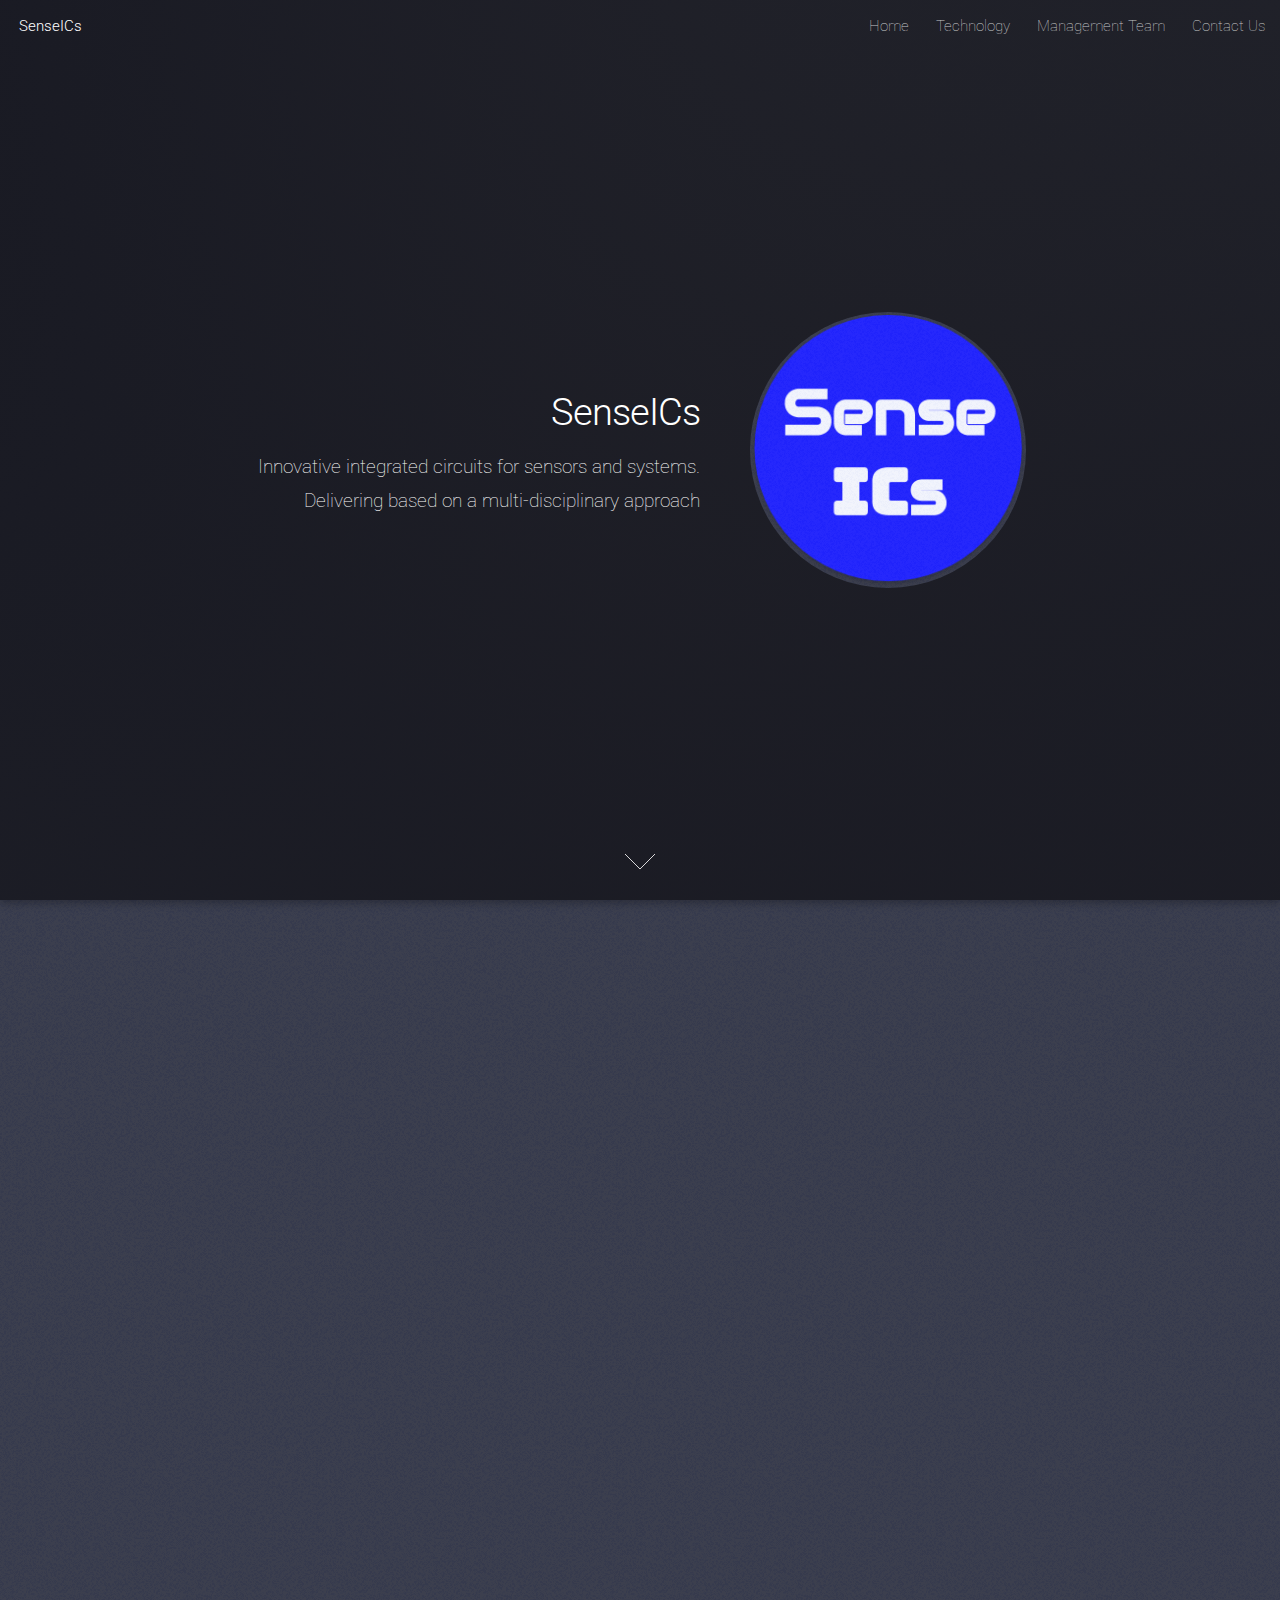
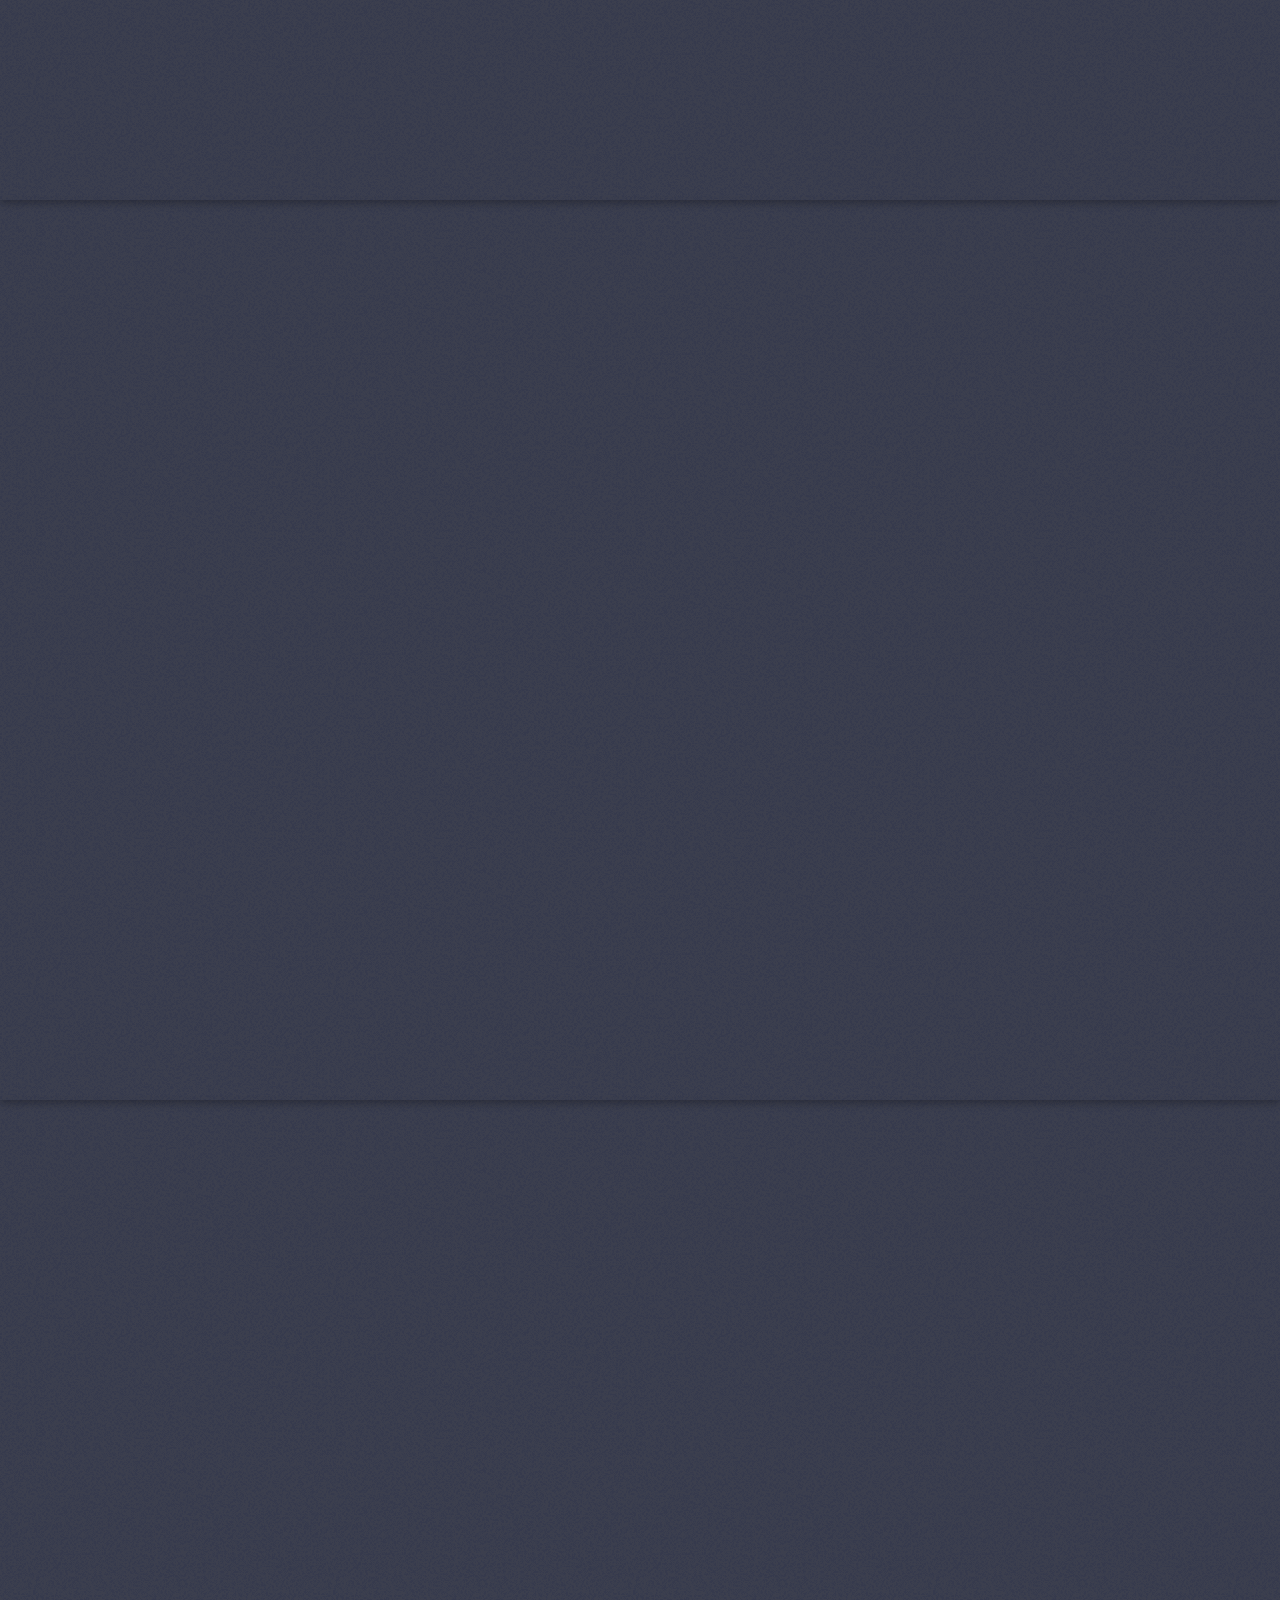
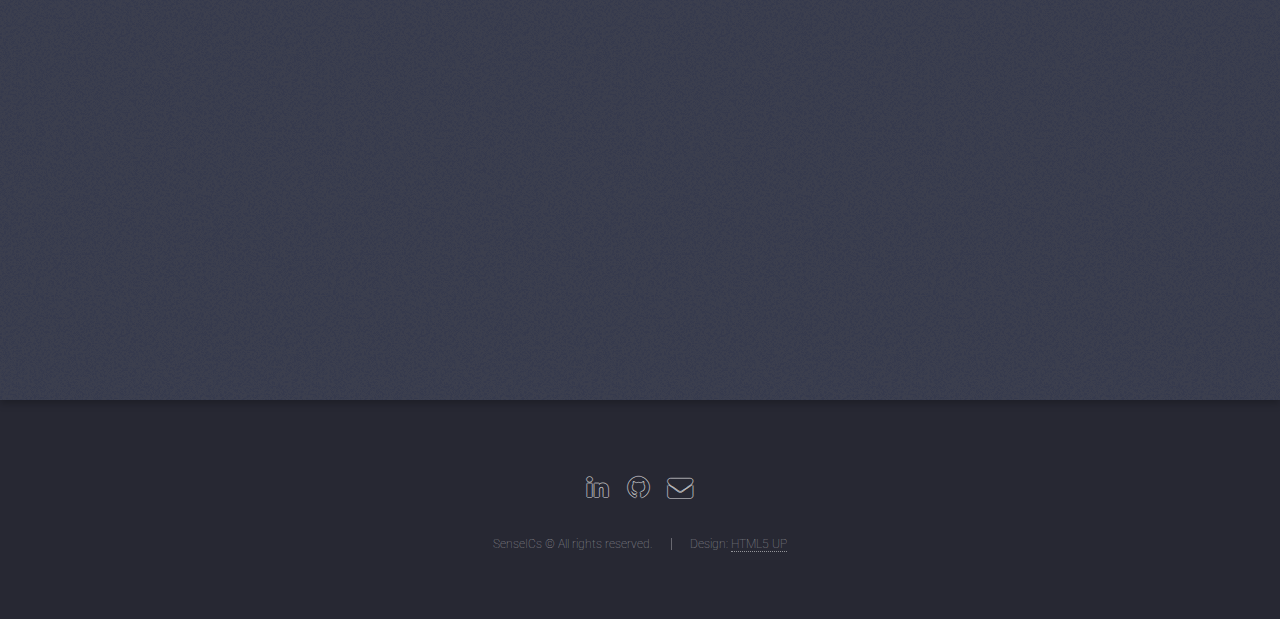
<file: index.html>
<!DOCTYPE HTML>
<!--
	Landed by HTML5 UP
	html5up.net | @ajlkn
	Free for personal and commercial use under the CCA 3.0 license (html5up.net/license)
-->
<html>
	<head>
		<title>SenseICss Home</title>
		<meta charset="utf-8" />
		<meta name="viewport" content="width=device-width, initial-scale=1, user-scalable=no" />
		<link rel="stylesheet" href="assets/css/main.css" />
		<noscript><link rel="stylesheet" href="assets/css/noscript.css" /></noscript>
	</head>
	<body class="is-preload landing">
		<div id="page-wrapper">

			<!-- Header -->
				<header id="header">
					<h1 id="logo"><a href="index.html">SenseICs</a></h1>
					<nav id="nav">
						<ul>
							<li><a href="index.html">Home</a></li>
							<li><a href="technology.html">Technology</a></li>
							<li><a href="management-team.html">Management Team</a></li>
              <li><a href="contact-us.html">Contact Us</a></li>
						<!-- <li><a href="#" class="button primary">Sign Up</a></li> -->
						</ul>
					</nav>
				</header>

			<!-- Banner -->
				<section id="banner">
 	          <div class="content">
						<header>
							<h2>SenseICs</h2>
							<p>Innovative integrated circuits for sensors and systems.<br />
							Delivering based on a multi-disciplinary approach</p>
						</header>
						<span class="image"><img src="images/logoCrop.png" alt="" /></span>
					</div>
					<a href="#one" class="goto-next scrolly">Next</a>
				</section>

			<!-- One -->
				<section id="one" class="spotlight style1 bottom">
					<span class="image fit main"><img src="images/DSC00395.jpg" alt="" /></span>
					<div class="content">
						<div class="container">
							<div class="row">
								<div class="col-4 col-12-medium">
									<header>
										<h2>Intelligent context adaptive sensing</h2>
										<p>Integrated solutions for real-time sensing applications</p>
									</header>
								</div>
								<div class="col-4 col-12-medium">
									<p>Feugiat accumsan lorem eu ac lorem amet sed accumsan donec.
									Blandit orci porttitor semper. Arcu phasellus tortor enim mi
									nisi praesent dolor adipiscing. Integer mi sed nascetur cep aliquet
									augue varius tempus lobortis porttitor accumsan consequat
									adipiscing lorem dolor.</p>
								</div>
								<div class="col-4 col-12-medium">
									<p>Morbi enim nascetur et placerat lorem sed iaculis neque ante
									adipiscing adipiscing metus massa. Blandit orci porttitor semper.
									Arcu phasellus tortor enim mi mi nisi praesent adipiscing. Integer
									mi sed nascetur cep aliquet augue varius tempus. Feugiat lorem
									ipsum dolor nullam.</p>
								</div>
							</div>
						</div>
					</div>
					<a href="#two" class="goto-next scrolly">Next</a>
				</section>

			<!-- Two -->
				<section id="two" class="spotlight style2 right">
					<span class="image fit main"><img src="images/SenseICs_chips/RHBD_memory_zoom.PNG" alt="" /></span>
					<div class="content">
						<header>
							<h2>Design Automation</h2>
							<p>Developing solutions for reconfigurable and automated circuit design</p>
						</header>
						<p>Feugiat accumsan lorem eu ac lorem amet ac arcu phasellus tortor enim mi mi nisi praesent adipiscing. Integer mi sed nascetur cep aliquet augue varius tempus lobortis porttitor lorem et accumsan consequat adipiscing lorem.</p>
						<ul class="actions">
						</ul>
					</div>
					<a href="#three" class="goto-next scrolly">Next</a>
				</section>

			<!-- Three -->
				<section id="three" class="spotlight style3 left">
					<span class="image fit main bottom"><img src="images/pic04.jpg" alt="" /></span>
					<div class="content">
						<header>
							<h2>Management Team</h2>
							<p>With decades of industry experience our management team is committed to delivering innovative soutions to imaging problems.</p>
						</header>
						<p>Find out more about our management team Feugiat accumsan lorem eu ac lorem amet ac arcu phasellus tortor enim mi mi nisi praesent adipiscing. Integer mi sed nascetur cep aliquet augue varius tempus lobortis porttitor lorem et accumsan consequat adipiscing lorem.</p>
					  <ul class="actions">
							  <li><a href="management-team.html" class="button">Learn More</a></li>
						</ul>
					</div>
					<a href="#four" class="goto-next scrolly">Next</a>
				</section>


        <!-- Footer -->
				<footer id="footer">
					<ul class="icons">
						<li><a href="#" class="icon alt fa-linkedin"><span class="label">LinkedIn</span></a></li>
						<li><a href="#" class="icon alt fa-github"><span class="label">GitHub</span></a></li>
						<li><a href="#" class="icon alt fa-envelope"><span class="label">Email</span></a></li>
					</ul>
					<ul class="copyright">
						<li>SenseICs &copy; All rights reserved.</li><li>Design: <a href="http://html5up.net">HTML5 UP</a></li>
					</ul>
				</footer>

		</div>

		<!-- Scripts -->
			<script src="assets/js/jquery.min.js"></script>
			<script src="assets/js/jquery.scrolly.min.js"></script>
			<script src="assets/js/jquery.dropotron.min.js"></script>
			<script src="assets/js/jquery.scrollex.min.js"></script>
			<script src="assets/js/browser.min.js"></script>
			<script src="assets/js/breakpoints.min.js"></script>
			<script src="assets/js/util.js"></script>
			<script src="assets/js/main.js"></script>

	</body>
</html>
</file>
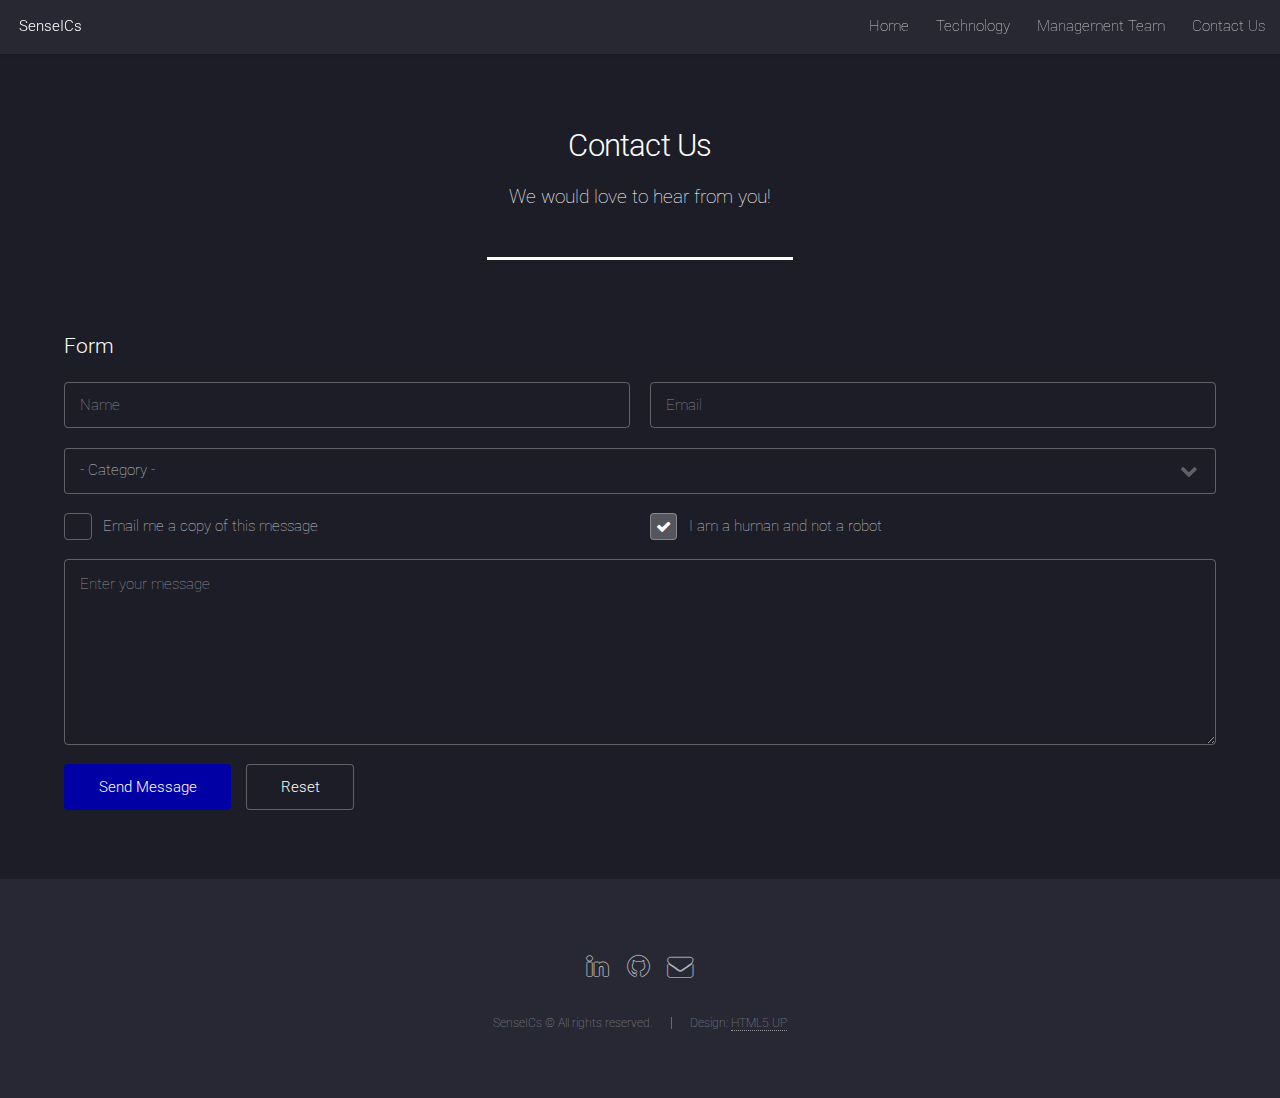
<file: contact-us.html>
<!DOCTYPE HTML>
<!--
	Landed by HTML5 UP
	html5up.net | @ajlkn
	Free for personal and commercial use under the CCA 3.0 license (html5up.net/license)
-->
<html>
	<head>
		<title>Contact Us - SenseICs</title>
		<meta charset="utf-8" />
		<meta name="viewport" content="width=device-width, initial-scale=1, user-scalable=no" />
		<link rel="stylesheet" href="assets/css/main.css" />
		<noscript><link rel="stylesheet" href="assets/css/noscript.css" /></noscript>
	</head>
	<body class="is-preload">
		<div id="page-wrapper">

			<!-- Header -->
				<header id="header">
					<h1 id="logo"><a href="index.html">SenseICs</a></h1>
					<nav id="nav">
						<ul>
							<li><a href="index.html">Home</a></li>
							<li><a href="technology.html">Technology</a></li>
									<li><a href="management-team.html">Management Team</a></li>
									<li><a href="contact-us.html">Contact Us</a></li>
						</ul>
					</nav>
				</header>

			<!-- Main -->
				<div id="main" class="wrapper style1">
					<div class="container">
						<header class="major">
							<h2>Contact Us</h2>
							<p>We would love to hear from you!</p>
						</header>

	<!-- Form -->
							<section>
								<h3>Form</h3>
								<form method="post" action="#">
									<div class="row gtr-uniform gtr-50">
										<div class="col-6 col-12-xsmall">
											<input type="text" name="name" id="name" value="" placeholder="Name" />
										</div>
										<div class="col-6 col-12-xsmall">
											<input type="email" name="email" id="email" value="" placeholder="Email" />
										</div>
										<div class="col-12">
											<select name="category" id="category">
												<option value="">- Category -</option>
												<option value="1">Manufacturing</option>
												<option value="1">Shipping</option>
												<option value="1">Administration</option>
												<option value="1">Human Resources</option>
											</select>
										</div>
										<div class="col-6 col-12-medium">
											<input type="checkbox" id="copy" name="copy">
											<label for="copy">Email me a copy of this message</label>
										</div>
										<div class="col-6 col-12-medium">
											<input type="checkbox" id="human" name="human" checked>
											<label for="human">I am a human and not a robot</label>
										</div>
										<div class="col-12">
											<textarea name="message" id="message" placeholder="Enter your message" rows="6"></textarea>
										</div>
										<div class="col-12">
											<ul class="actions">
												<li><input type="submit" value="Send Message" class="primary" /></li>
												<li><input type="reset" value="Reset" /></li>
											</ul>
										</div>
									</div>
								</form>
							</section>

							</div>
				</div>

			<!-- Footer -->
				<footer id="footer">
					<ul class="icons">
						<li><a href="#" class="icon alt fa-linkedin"><span class="label">LinkedIn</span></a></li>
						<li><a href="#" class="icon alt fa-github"><span class="label">GitHub</span></a></li>
						<li><a href="#" class="icon alt fa-envelope"><span class="label">Email</span></a></li>
					</ul>
					<ul class="copyright">
						<li>SenseICs &copy; All rights reserved.</li><li>Design: <a href="http://html5up.net">HTML5 UP</a></li>
					</ul>
				</footer>

		</div>

		<!-- Scripts -->
			<script src="assets/js/jquery.min.js"></script>
			<script src="assets/js/jquery.scrolly.min.js"></script>
			<script src="assets/js/jquery.dropotron.min.js"></script>
			<script src="assets/js/jquery.scrollex.min.js"></script>
			<script src="assets/js/browser.min.js"></script>
			<script src="assets/js/breakpoints.min.js"></script>
			<script src="assets/js/util.js"></script>
			<script src="assets/js/main.js"></script>

	</body>
</html>
</file>
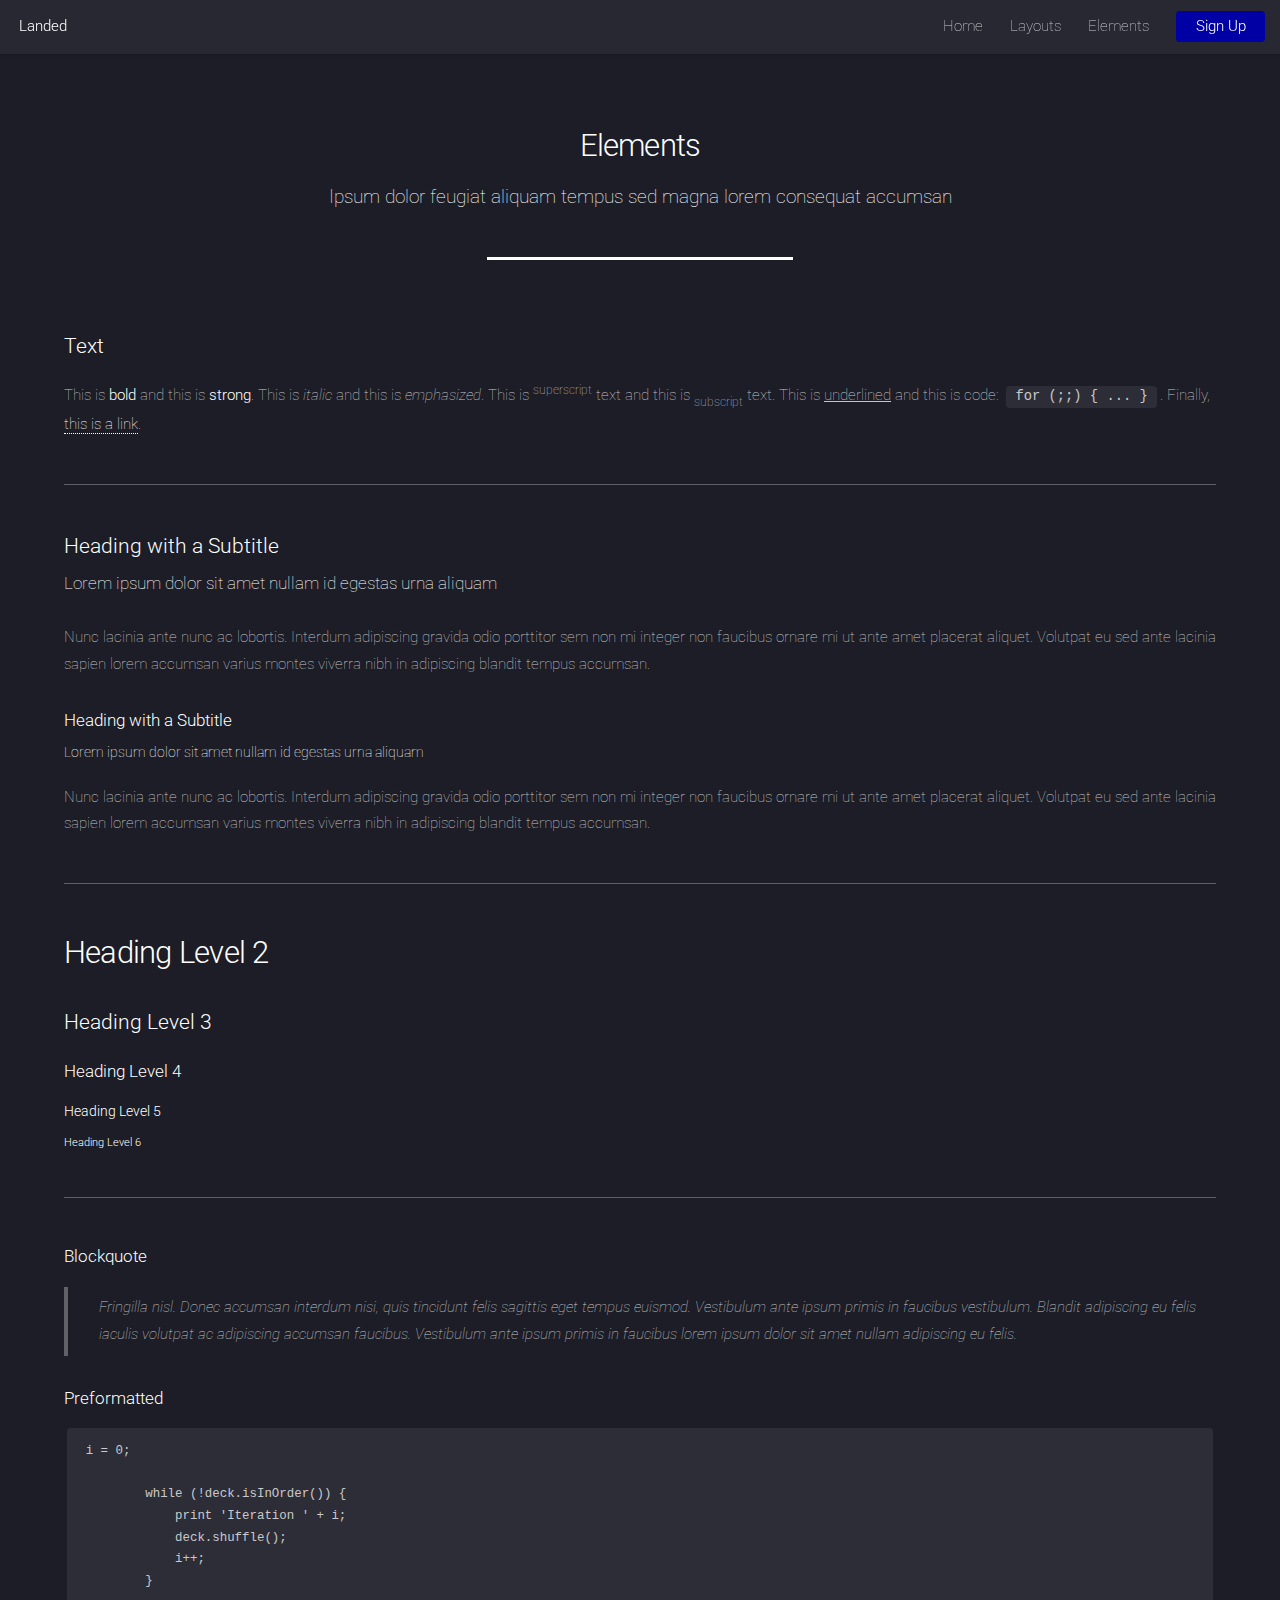
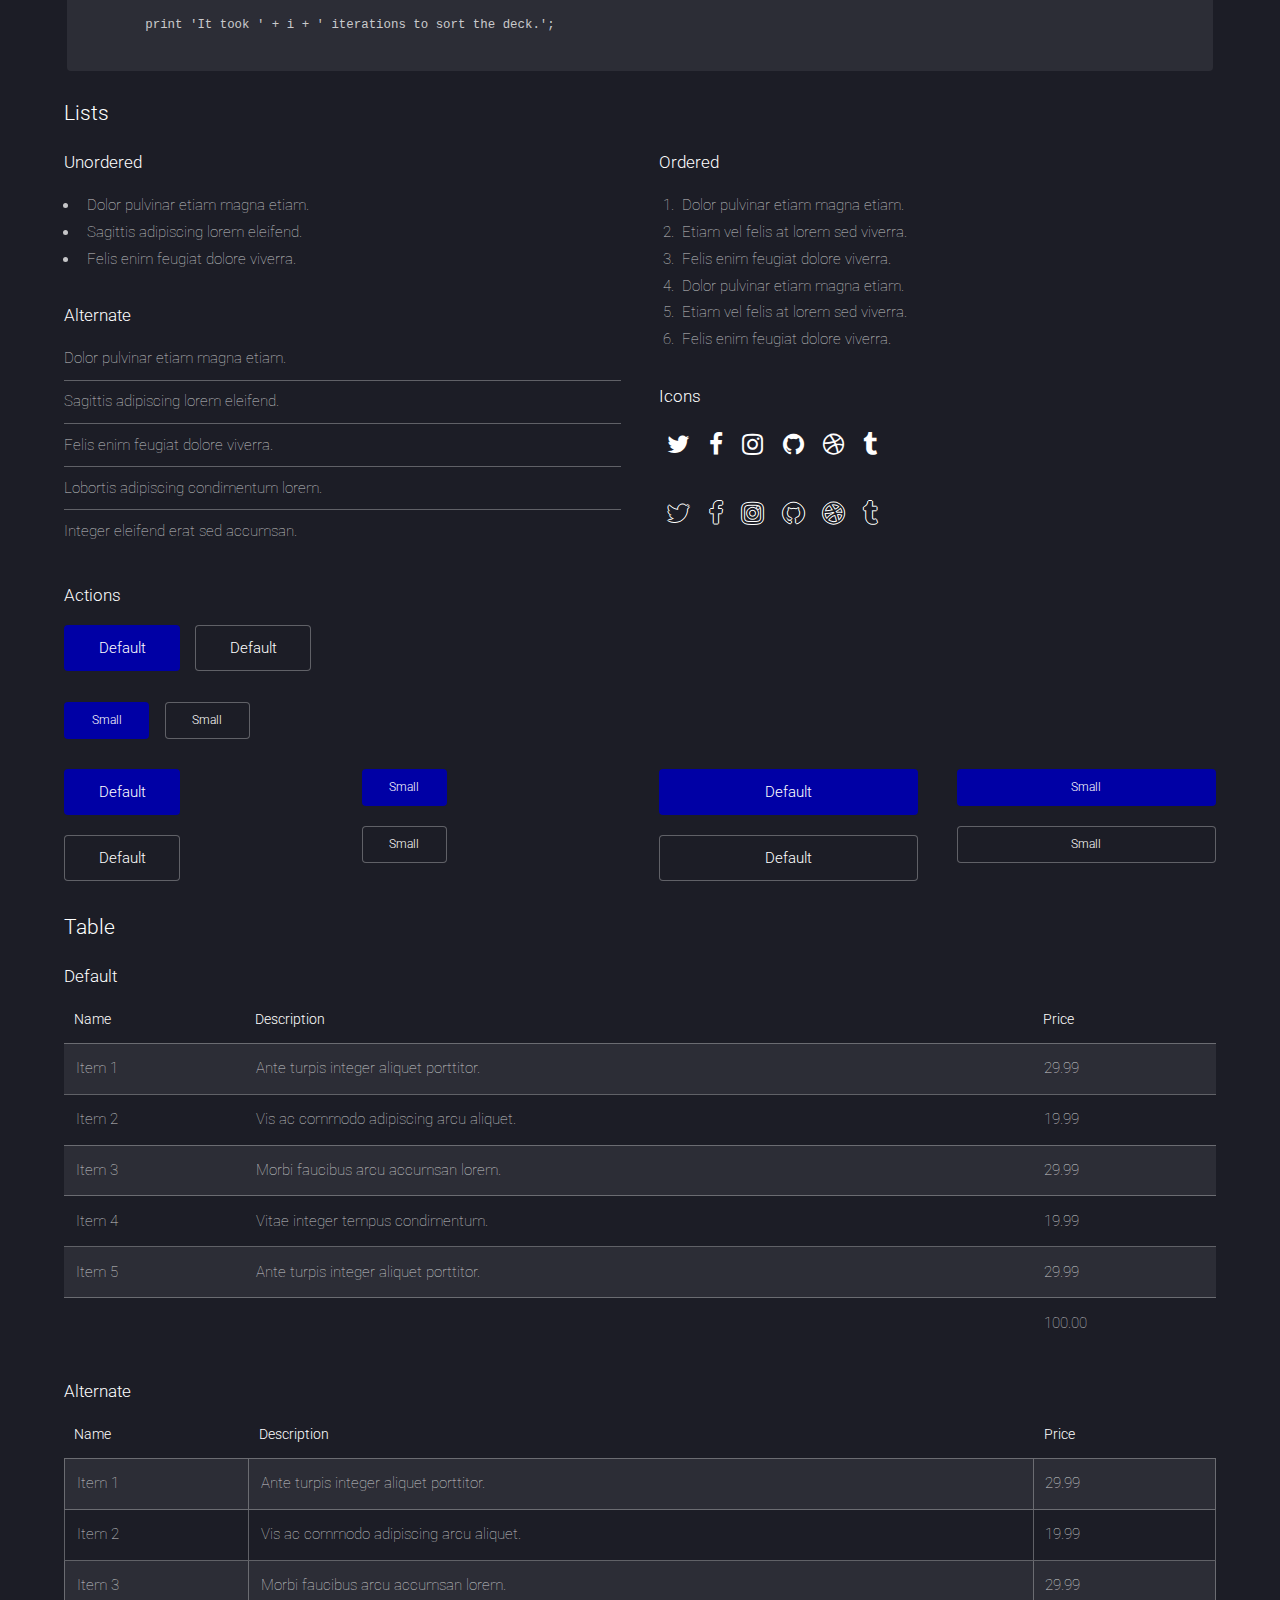
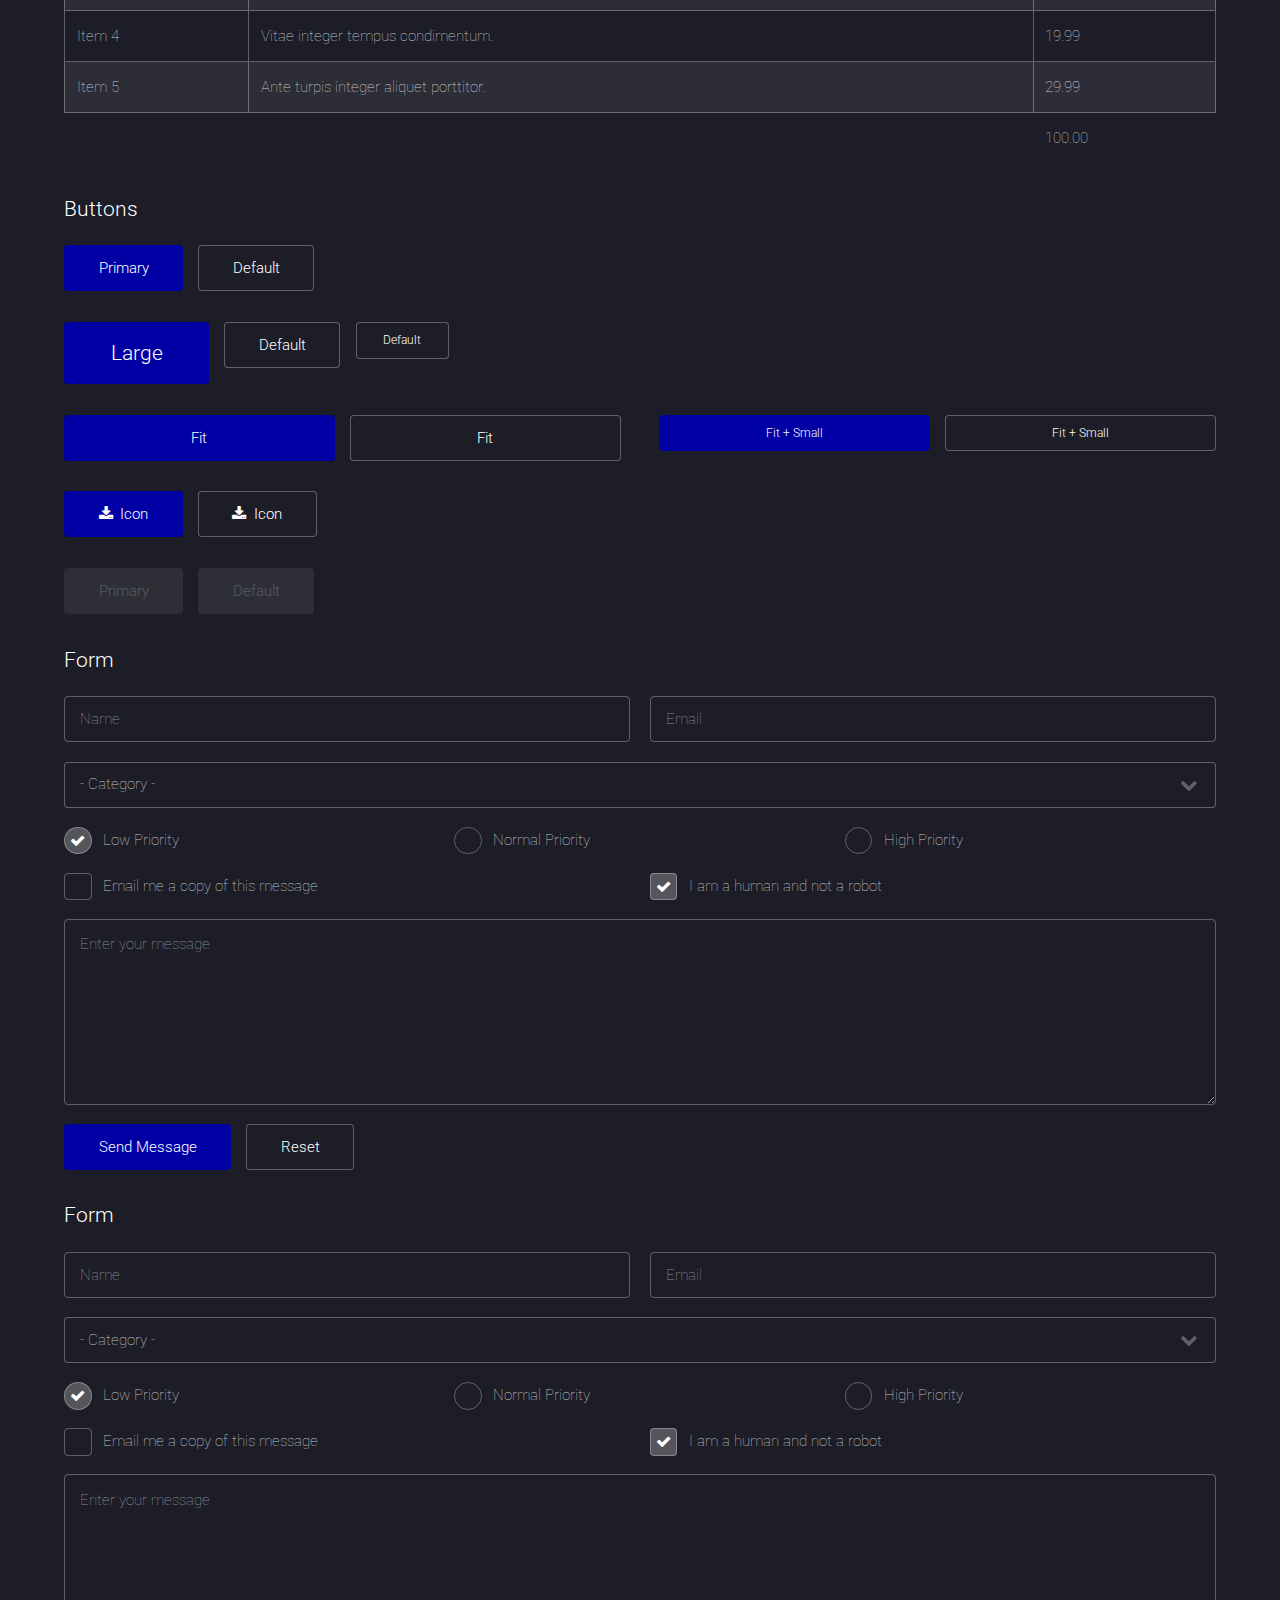
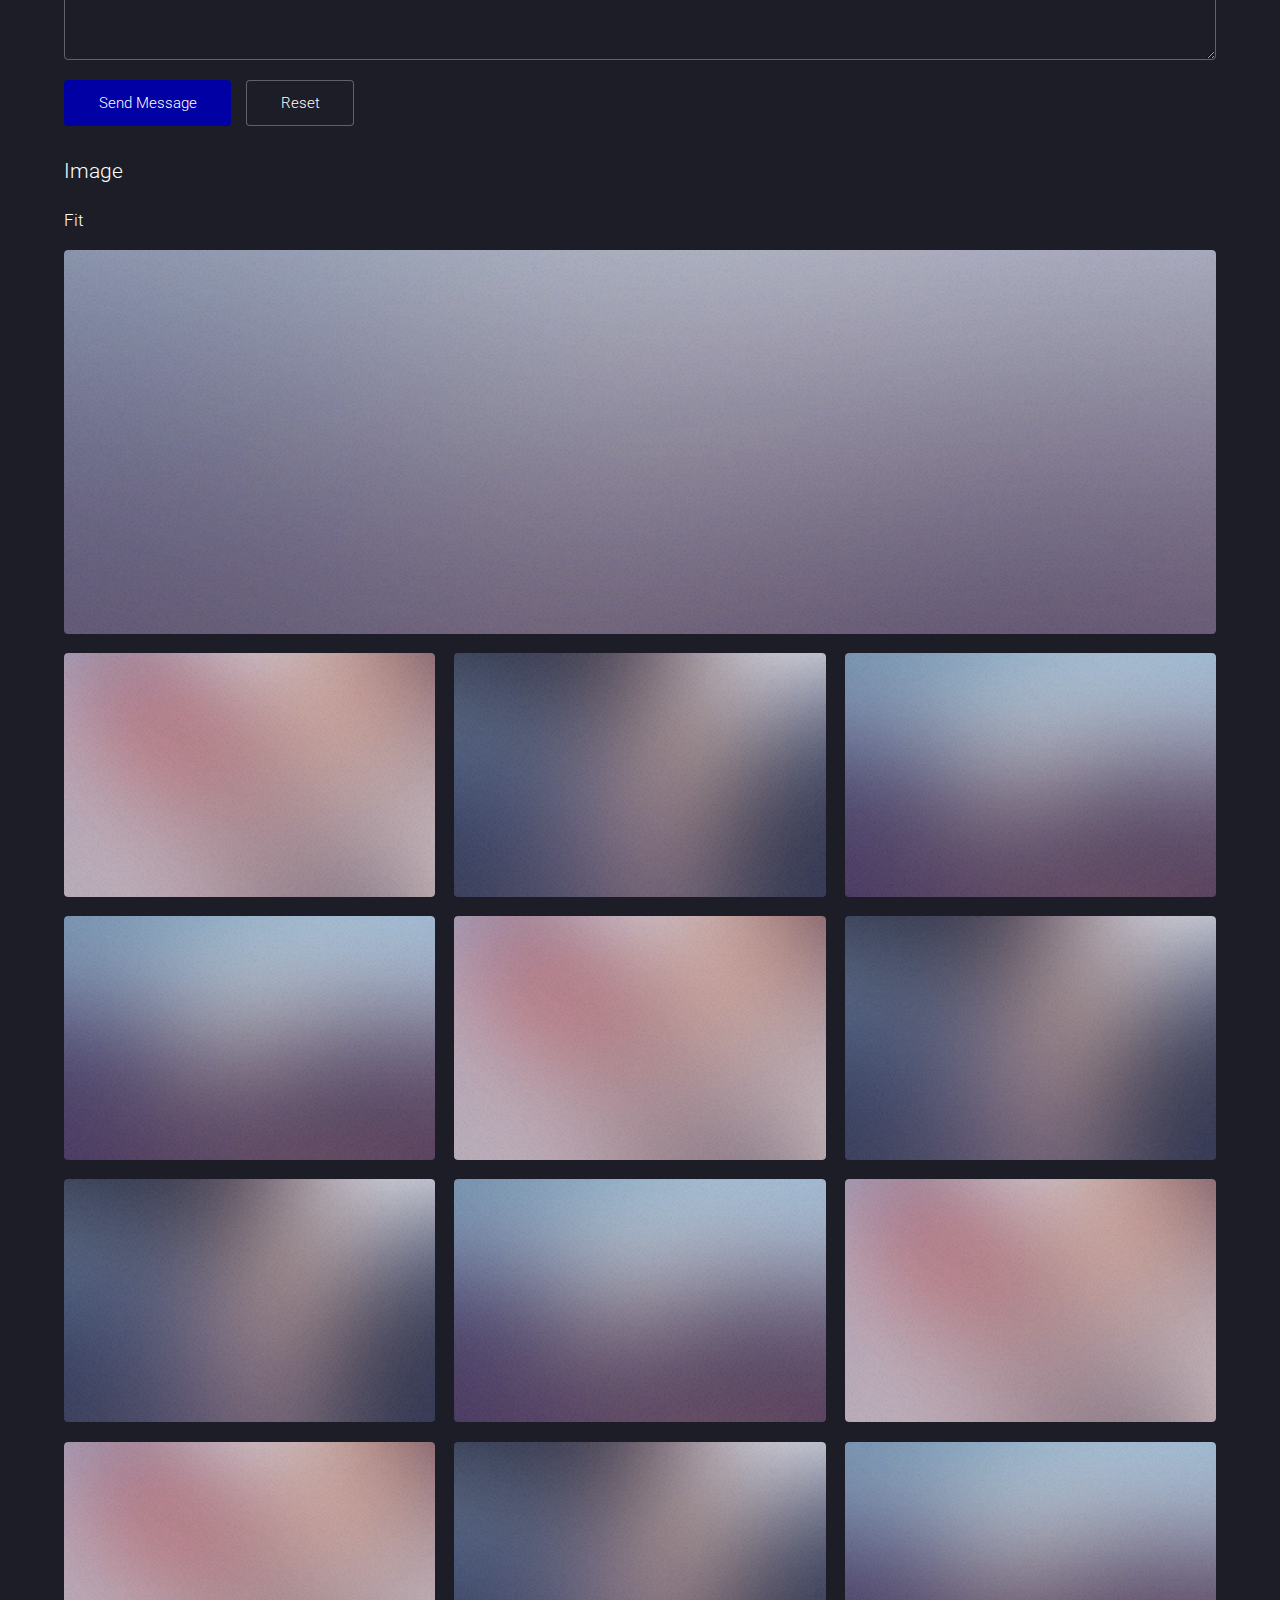
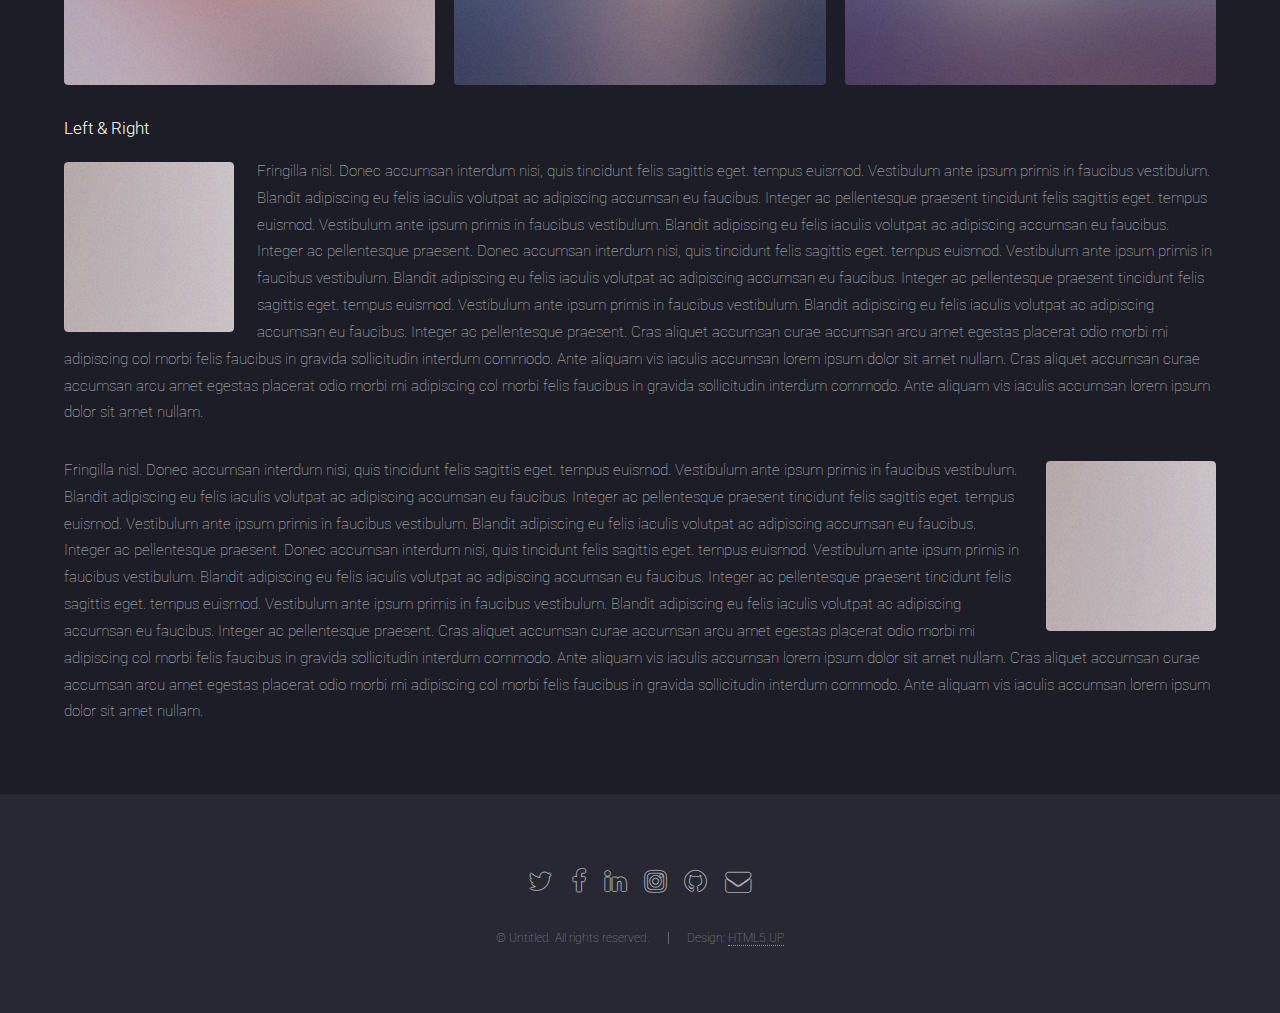
<file: elements.html>
<!DOCTYPE HTML>
<!--
	Landed by HTML5 UP
	html5up.net | @ajlkn
	Free for personal and commercial use under the CCA 3.0 license (html5up.net/license)
-->
<html>
	<head>
		<title>Elements - Landed by HTML5 UP</title>
		<meta charset="utf-8" />
		<meta name="viewport" content="width=device-width, initial-scale=1, user-scalable=no" />
		<link rel="stylesheet" href="assets/css/main.css" />
		<noscript><link rel="stylesheet" href="assets/css/noscript.css" /></noscript>
	</head>
	<body class="is-preload">
		<div id="page-wrapper">

			<!-- Header -->
				<header id="header">
					<h1 id="logo"><a href="index.html">Landed</a></h1>
					<nav id="nav">
						<ul>
							<li><a href="index.html">Home</a></li>
							<li>
								<a href="#">Layouts</a>
								<ul>
									<li><a href="left-sidebar.html">Left Sidebar</a></li>
									<li><a href="right-sidebar.html">Right Sidebar</a></li>
									<li><a href="no-sidebar.html">No Sidebar</a></li>
									<li>
										<a href="#">Submenu</a>
										<ul>
											<li><a href="#">Option 1</a></li>
											<li><a href="#">Option 2</a></li>
											<li><a href="#">Option 3</a></li>
											<li><a href="#">Option 4</a></li>
										</ul>
									</li>
								</ul>
							</li>
							<li><a href="elements.html">Elements</a></li>
							<li><a href="#" class="button primary">Sign Up</a></li>
						</ul>
					</nav>
				</header>

			<!-- Main -->
				<div id="main" class="wrapper style1">
					<div class="container">
						<header class="major">
							<h2>Elements</h2>
							<p>Ipsum dolor feugiat aliquam tempus sed magna lorem consequat accumsan</p>
						</header>

						<!-- Text -->
							<section>
								<h3>Text</h3>
								<p>This is <b>bold</b> and this is <strong>strong</strong>. This is <i>italic</i> and this is <em>emphasized</em>.
								This is <sup>superscript</sup> text and this is <sub>subscript</sub> text.
								This is <u>underlined</u> and this is code: <code>for (;;) { ... }</code>. Finally, <a href="#">this is a link</a>.</p>

								<hr />

								<header>
									<h3>Heading with a Subtitle</h3>
									<p>Lorem ipsum dolor sit amet nullam id egestas urna aliquam</p>
								</header>
								<p>Nunc lacinia ante nunc ac lobortis. Interdum adipiscing gravida odio porttitor sem non mi integer non faucibus ornare mi ut ante amet placerat aliquet. Volutpat eu sed ante lacinia sapien lorem accumsan varius montes viverra nibh in adipiscing blandit tempus accumsan.</p>
								<header>
									<h4>Heading with a Subtitle</h4>
									<p>Lorem ipsum dolor sit amet nullam id egestas urna aliquam</p>
								</header>
								<p>Nunc lacinia ante nunc ac lobortis. Interdum adipiscing gravida odio porttitor sem non mi integer non faucibus ornare mi ut ante amet placerat aliquet. Volutpat eu sed ante lacinia sapien lorem accumsan varius montes viverra nibh in adipiscing blandit tempus accumsan.</p>

								<hr />

								<h2>Heading Level 2</h2>
								<h3>Heading Level 3</h3>
								<h4>Heading Level 4</h4>
								<h5>Heading Level 5</h5>
								<h6>Heading Level 6</h6>

								<hr />

								<h4>Blockquote</h4>
								<blockquote>Fringilla nisl. Donec accumsan interdum nisi, quis tincidunt felis sagittis eget tempus euismod. Vestibulum ante ipsum primis in faucibus vestibulum. Blandit adipiscing eu felis iaculis volutpat ac adipiscing accumsan faucibus. Vestibulum ante ipsum primis in faucibus lorem ipsum dolor sit amet nullam adipiscing eu felis.</blockquote>

								<h4>Preformatted</h4>
								<pre><code>i = 0;

	while (!deck.isInOrder()) {
	    print 'Iteration ' + i;
	    deck.shuffle();
	    i++;
	}

	print 'It took ' + i + ' iterations to sort the deck.';
	</code></pre>
							</section>

						<!-- Lists -->
							<section>
								<h3>Lists</h3>
								<div class="row">
									<div class="col-6 col-12-xsmall">

										<h4>Unordered</h4>
										<ul>
											<li>Dolor pulvinar etiam magna etiam.</li>
											<li>Sagittis adipiscing lorem eleifend.</li>
											<li>Felis enim feugiat dolore viverra.</li>
										</ul>

										<h4>Alternate</h4>
										<ul class="alt">
											<li>Dolor pulvinar etiam magna etiam.</li>
											<li>Sagittis adipiscing lorem eleifend.</li>
											<li>Felis enim feugiat dolore viverra.</li>
											<li>Lobortis adipiscing condimentum lorem.</li>
											<li>Integer eleifend erat sed accumsan.</li>
										</ul>

									</div>
									<div class="col-6 col-12-xsmall">

										<h4>Ordered</h4>
										<ol>
											<li>Dolor pulvinar etiam magna etiam.</li>
											<li>Etiam vel felis at lorem sed viverra.</li>
											<li>Felis enim feugiat dolore viverra.</li>
											<li>Dolor pulvinar etiam magna etiam.</li>
											<li>Etiam vel felis at lorem sed viverra.</li>
											<li>Felis enim feugiat dolore viverra.</li>
										</ol>

										<h4>Icons</h4>
										<ul class="icons">
											<li><a href="#" class="icon fa-twitter"><span class="label">Twitter</span></a></li>
											<li><a href="#" class="icon fa-facebook"><span class="label">Facebook</span></a></li>
											<li><a href="#" class="icon fa-instagram"><span class="label">Instagram</span></a></li>
											<li><a href="#" class="icon fa-github"><span class="label">Github</span></a></li>
											<li><a href="#" class="icon fa-dribbble"><span class="label">Dribbble</span></a></li>
											<li><a href="#" class="icon fa-tumblr"><span class="label">Tumblr</span></a></li>
										</ul>
										<ul class="icons">
											<li><a href="#" class="icon alt fa-twitter"><span class="label">Twitter</span></a></li>
											<li><a href="#" class="icon alt fa-facebook"><span class="label">Facebook</span></a></li>
											<li><a href="#" class="icon alt fa-instagram"><span class="label">Instagram</span></a></li>
											<li><a href="#" class="icon alt fa-github"><span class="label">Github</span></a></li>
											<li><a href="#" class="icon alt fa-dribbble"><span class="label">Dribbble</span></a></li>
											<li><a href="#" class="icon alt fa-tumblr"><span class="label">Tumblr</span></a></li>
										</ul>

									</div>
								</div>

								<h4>Actions</h4>
								<ul class="actions">
									<li><a href="#" class="button primary">Default</a></li>
									<li><a href="#" class="button">Default</a></li>
								</ul>
								<ul class="actions small">
									<li><a href="#" class="button primary small">Small</a></li>
									<li><a href="#" class="button small">Small</a></li>
								</ul>
								<div class="row">
									<div class="col-3 col-6-medium col-12-xsmall">
										<ul class="actions stacked">
											<li><a href="#" class="button primary">Default</a></li>
											<li><a href="#" class="button">Default</a></li>
										</ul>
									</div>
									<div class="col-3 col-6-medium col-12-xsmall">
										<ul class="actions stacked">
											<li><a href="#" class="button primary small">Small</a></li>
											<li><a href="#" class="button small">Small</a></li>
										</ul>
									</div>
									<div class="col-3 col-6-medium col-12-xsmall">
										<ul class="actions stacked">
											<li><a href="#" class="button primary fit">Default</a></li>
											<li><a href="#" class="button fit">Default</a></li>
										</ul>
									</div>
									<div class="col-3 col-6-medium col-12-xsmall">
										<ul class="actions stacked">
											<li><a href="#" class="button primary small fit">Small</a></li>
											<li><a href="#" class="button small fit">Small</a></li>
										</ul>
									</div>
								</div>
							</section>

						<!-- Table -->
							<section>
								<h3>Table</h3>
								<h4>Default</h4>
								<div class="table-wrapper">
									<table>
										<thead>
											<tr>
												<th>Name</th>
												<th>Description</th>
												<th>Price</th>
											</tr>
										</thead>
										<tbody>
											<tr>
												<td>Item 1</td>
												<td>Ante turpis integer aliquet porttitor.</td>
												<td>29.99</td>
											</tr>
											<tr>
												<td>Item 2</td>
												<td>Vis ac commodo adipiscing arcu aliquet.</td>
												<td>19.99</td>
											</tr>
											<tr>
												<td>Item 3</td>
												<td> Morbi faucibus arcu accumsan lorem.</td>
												<td>29.99</td>
											</tr>
											<tr>
												<td>Item 4</td>
												<td>Vitae integer tempus condimentum.</td>
												<td>19.99</td>
											</tr>
											<tr>
												<td>Item 5</td>
												<td>Ante turpis integer aliquet porttitor.</td>
												<td>29.99</td>
											</tr>
										</tbody>
										<tfoot>
											<tr>
												<td colspan="2"></td>
												<td>100.00</td>
											</tr>
										</tfoot>
									</table>
								</div>
								<h4>Alternate</h4>
								<div class="table-wrapper">
									<table class="alt">
										<thead>
											<tr>
												<th>Name</th>
												<th>Description</th>
												<th>Price</th>
											</tr>
										</thead>
										<tbody>
											<tr>
												<td>Item 1</td>
												<td>Ante turpis integer aliquet porttitor.</td>
												<td>29.99</td>
											</tr>
											<tr>
												<td>Item 2</td>
												<td>Vis ac commodo adipiscing arcu aliquet.</td>
												<td>19.99</td>
											</tr>
											<tr>
												<td>Item 3</td>
												<td> Morbi faucibus arcu accumsan lorem.</td>
												<td>29.99</td>
											</tr>
											<tr>
												<td>Item 4</td>
												<td>Vitae integer tempus condimentum.</td>
												<td>19.99</td>
											</tr>
											<tr>
												<td>Item 5</td>
												<td>Ante turpis integer aliquet porttitor.</td>
												<td>29.99</td>
											</tr>
										</tbody>
										<tfoot>
											<tr>
												<td colspan="2"></td>
												<td>100.00</td>
											</tr>
										</tfoot>
									</table>
								</div>
							</section>

						<!-- Buttons -->
							<section>
								<h3>Buttons</h3>
								<ul class="actions">
									<li><a href="#" class="button primary">Primary</a></li>
									<li><a href="#" class="button">Default</a></li>
								</ul>
								<ul class="actions">
									<li><a href="#" class="button primary large">Large</a></li>
									<li><a href="#" class="button">Default</a></li>
									<li><a href="#" class="button small">Default</a></li>
								</ul>
								<div class="row">
									<div class="col-6 col-12-xsmall">
										<ul class="actions fit">
											<li><a href="#" class="button primary fit">Fit</a></li>
											<li><a href="#" class="button fit">Fit</a></li>
										</ul>
									</div>
									<div class="col-6 col-12-xsmall">
										<ul class="actions fit small">
											<li><a href="#" class="button primary fit small">Fit + Small</a></li>
											<li><a href="#" class="button fit small">Fit + Small</a></li>
										</ul>
									</div>
								</div>
								<ul class="actions">
									<li><a href="#" class="button primary icon fa-download">Icon</a></li>
									<li><a href="#" class="button icon fa-download">Icon</a></li>
								</ul>
								<ul class="actions">
									<li><span class="button primary disabled">Primary</span></li>
									<li><span class="button disabled">Default</span></li>
								</ul>
							</section>
	<!-- Form -->
							<section>
								<h3>Form</h3>
								<form method="post" action="#">
									<div class="row gtr-uniform gtr-50">
										<div class="col-6 col-12-xsmall">
											<input type="text" name="name" id="name" value="" placeholder="Name" />
										</div>
										<div class="col-6 col-12-xsmall">
											<input type="email" name="email" id="email" value="" placeholder="Email" />
										</div>
										<div class="col-12">
											<select name="category" id="category">
												<option value="">- Category -</option>
												<option value="1">Manufacturing</option>
												<option value="1">Shipping</option>
												<option value="1">Administration</option>
												<option value="1">Human Resources</option>
											</select>
										</div>
										<div class="col-4 col-12-medium">
											<input type="radio" id="priority-low" name="priority" checked>
											<label for="priority-low">Low Priority</label>
										</div>
										<div class="col-4 col-12-medium">
											<input type="radio" id="priority-normal" name="priority">
											<label for="priority-normal">Normal Priority</label>
										</div>
										<div class="col-4 col-12-medium">
											<input type="radio" id="priority-high" name="priority">
											<label for="priority-high">High Priority</label>
										</div>
										<div class="col-6 col-12-medium">
											<input type="checkbox" id="copy" name="copy">
											<label for="copy">Email me a copy of this message</label>
										</div>
										<div class="col-6 col-12-medium">
											<input type="checkbox" id="human" name="human" checked>
											<label for="human">I am a human and not a robot</label>
										</div>
										<div class="col-12">
											<textarea name="message" id="message" placeholder="Enter your message" rows="6"></textarea>
										</div>
										<div class="col-12">
											<ul class="actions">
												<li><input type="submit" value="Send Message" class="primary" /></li>
												<li><input type="reset" value="Reset" /></li>
											</ul>
										</div>
									</div>
								</form>
							</section>

						<!-- Form -->
							<section>
								<h3>Form</h3>
								<form method="post" action="#">
									<div class="row gtr-uniform gtr-50">
										<div class="col-6 col-12-xsmall">
											<input type="text" name="name" id="name" value="" placeholder="Name" />
										</div>
										<div class="col-6 col-12-xsmall">
											<input type="email" name="email" id="email" value="" placeholder="Email" />
										</div>
										<div class="col-12">
											<select name="category" id="category">
												<option value="">- Category -</option>
												<option value="1">Manufacturing</option>
												<option value="1">Shipping</option>
												<option value="1">Administration</option>
												<option value="1">Human Resources</option>
											</select>
										</div>
										<div class="col-4 col-12-medium">
											<input type="radio" id="priority-low" name="priority" checked>
											<label for="priority-low">Low Priority</label>
										</div>
										<div class="col-4 col-12-medium">
											<input type="radio" id="priority-normal" name="priority">
											<label for="priority-normal">Normal Priority</label>
										</div>
										<div class="col-4 col-12-medium">
											<input type="radio" id="priority-high" name="priority">
											<label for="priority-high">High Priority</label>
										</div>
										<div class="col-6 col-12-medium">
											<input type="checkbox" id="copy" name="copy">
											<label for="copy">Email me a copy of this message</label>
										</div>
										<div class="col-6 col-12-medium">
											<input type="checkbox" id="human" name="human" checked>
											<label for="human">I am a human and not a robot</label>
										</div>
										<div class="col-12">
											<textarea name="message" id="message" placeholder="Enter your message" rows="6"></textarea>
										</div>
										<div class="col-12">
											<ul class="actions">
												<li><input type="submit" value="Send Message" class="primary" /></li>
												<li><input type="reset" value="Reset" /></li>
											</ul>
										</div>
									</div>
								</form>
							</section>

						<!-- Image -->
							<section>
								<h3>Image</h3>
								<h4>Fit</h4>
								<div class="box alt">
									<div class="row gtr-50 gtr-uniform">
										<div class="col-12"><span class="image fit"><img src="images/pic07.jpg" alt="" /></span></div>
										<div class="col-4 col-6-xsmall"><span class="image fit"><img src="images/pic02.jpg" alt="" /></span></div>
										<div class="col-4 col-6-xsmall"><span class="image fit"><img src="images/pic03.jpg" alt="" /></span></div>
										<div class="col-4 col-6-xsmall"><span class="image fit"><img src="images/pic04.jpg" alt="" /></span></div>
										<div class="col-4 col-6-xsmall"><span class="image fit"><img src="images/pic04.jpg" alt="" /></span></div>
										<div class="col-4 col-6-xsmall"><span class="image fit"><img src="images/pic02.jpg" alt="" /></span></div>
										<div class="col-4 col-6-xsmall"><span class="image fit"><img src="images/pic03.jpg" alt="" /></span></div>
										<div class="col-4 col-6-xsmall"><span class="image fit"><img src="images/pic03.jpg" alt="" /></span></div>
										<div class="col-4 col-6-xsmall"><span class="image fit"><img src="images/pic04.jpg" alt="" /></span></div>
										<div class="col-4 col-6-xsmall"><span class="image fit"><img src="images/pic02.jpg" alt="" /></span></div>
										<div class="col-4 col-6-xsmall"><span class="image fit"><img src="images/pic02.jpg" alt="" /></span></div>
										<div class="col-4 col-6-xsmall"><span class="image fit"><img src="images/pic03.jpg" alt="" /></span></div>
										<div class="col-4 col-6-xsmall"><span class="image fit"><img src="images/pic04.jpg" alt="" /></span></div>
									</div>
								</div>

								<h4>Left &amp; Right</h4>
								<p><span class="image left"><img src="images/pic08.jpg" alt="" /></span>Fringilla nisl. Donec accumsan interdum nisi, quis tincidunt felis sagittis eget. tempus euismod. Vestibulum ante ipsum primis in faucibus vestibulum. Blandit adipiscing eu felis iaculis volutpat ac adipiscing accumsan eu faucibus. Integer ac pellentesque praesent tincidunt felis sagittis eget. tempus euismod. Vestibulum ante ipsum primis in faucibus vestibulum. Blandit adipiscing eu felis iaculis volutpat ac adipiscing accumsan eu faucibus. Integer ac pellentesque praesent. Donec accumsan interdum nisi, quis tincidunt felis sagittis eget. tempus euismod. Vestibulum ante ipsum primis in faucibus vestibulum. Blandit adipiscing eu felis iaculis volutpat ac adipiscing accumsan eu faucibus. Integer ac pellentesque praesent tincidunt felis sagittis eget. tempus euismod. Vestibulum ante ipsum primis in faucibus vestibulum. Blandit adipiscing eu felis iaculis volutpat ac adipiscing accumsan eu faucibus. Integer ac pellentesque praesent. Cras aliquet accumsan curae accumsan arcu amet egestas placerat odio morbi mi adipiscing col morbi felis faucibus in gravida sollicitudin interdum commodo. Ante aliquam vis iaculis accumsan lorem ipsum dolor sit amet nullam. Cras aliquet accumsan curae accumsan arcu amet egestas placerat odio morbi mi adipiscing col morbi felis faucibus in gravida sollicitudin interdum commodo. Ante aliquam vis iaculis accumsan lorem ipsum dolor sit amet nullam.</p>
								<p><span class="image right"><img src="images/pic08.jpg" alt="" /></span>Fringilla nisl. Donec accumsan interdum nisi, quis tincidunt felis sagittis eget. tempus euismod. Vestibulum ante ipsum primis in faucibus vestibulum. Blandit adipiscing eu felis iaculis volutpat ac adipiscing accumsan eu faucibus. Integer ac pellentesque praesent tincidunt felis sagittis eget. tempus euismod. Vestibulum ante ipsum primis in faucibus vestibulum. Blandit adipiscing eu felis iaculis volutpat ac adipiscing accumsan eu faucibus. Integer ac pellentesque praesent. Donec accumsan interdum nisi, quis tincidunt felis sagittis eget. tempus euismod. Vestibulum ante ipsum primis in faucibus vestibulum. Blandit adipiscing eu felis iaculis volutpat ac adipiscing accumsan eu faucibus. Integer ac pellentesque praesent tincidunt felis sagittis eget. tempus euismod. Vestibulum ante ipsum primis in faucibus vestibulum. Blandit adipiscing eu felis iaculis volutpat ac adipiscing accumsan eu faucibus. Integer ac pellentesque praesent. Cras aliquet accumsan curae accumsan arcu amet egestas placerat odio morbi mi adipiscing col morbi felis faucibus in gravida sollicitudin interdum commodo. Ante aliquam vis iaculis accumsan lorem ipsum dolor sit amet nullam. Cras aliquet accumsan curae accumsan arcu amet egestas placerat odio morbi mi adipiscing col morbi felis faucibus in gravida sollicitudin interdum commodo. Ante aliquam vis iaculis accumsan lorem ipsum dolor sit amet nullam.</p>
							</section>

					</div>
				</div>

			<!-- Footer -->
				<footer id="footer">
					<ul class="icons">
						<li><a href="#" class="icon alt fa-twitter"><span class="label">Twitter</span></a></li>
						<li><a href="#" class="icon alt fa-facebook"><span class="label">Facebook</span></a></li>
						<li><a href="#" class="icon alt fa-linkedin"><span class="label">LinkedIn</span></a></li>
						<li><a href="#" class="icon alt fa-instagram"><span class="label">Instagram</span></a></li>
						<li><a href="#" class="icon alt fa-github"><span class="label">GitHub</span></a></li>
						<li><a href="#" class="icon alt fa-envelope"><span class="label">Email</span></a></li>
					</ul>
					<ul class="copyright">
						<li>&copy; Untitled. All rights reserved.</li><li>Design: <a href="http://html5up.net">HTML5 UP</a></li>
					</ul>
				</footer>

		</div>

		<!-- Scripts -->
			<script src="assets/js/jquery.min.js"></script>
			<script src="assets/js/jquery.scrolly.min.js"></script>
			<script src="assets/js/jquery.dropotron.min.js"></script>
			<script src="assets/js/jquery.scrollex.min.js"></script>
			<script src="assets/js/browser.min.js"></script>
			<script src="assets/js/breakpoints.min.js"></script>
			<script src="assets/js/util.js"></script>
			<script src="assets/js/main.js"></script>

	</body>
</html>
</file>
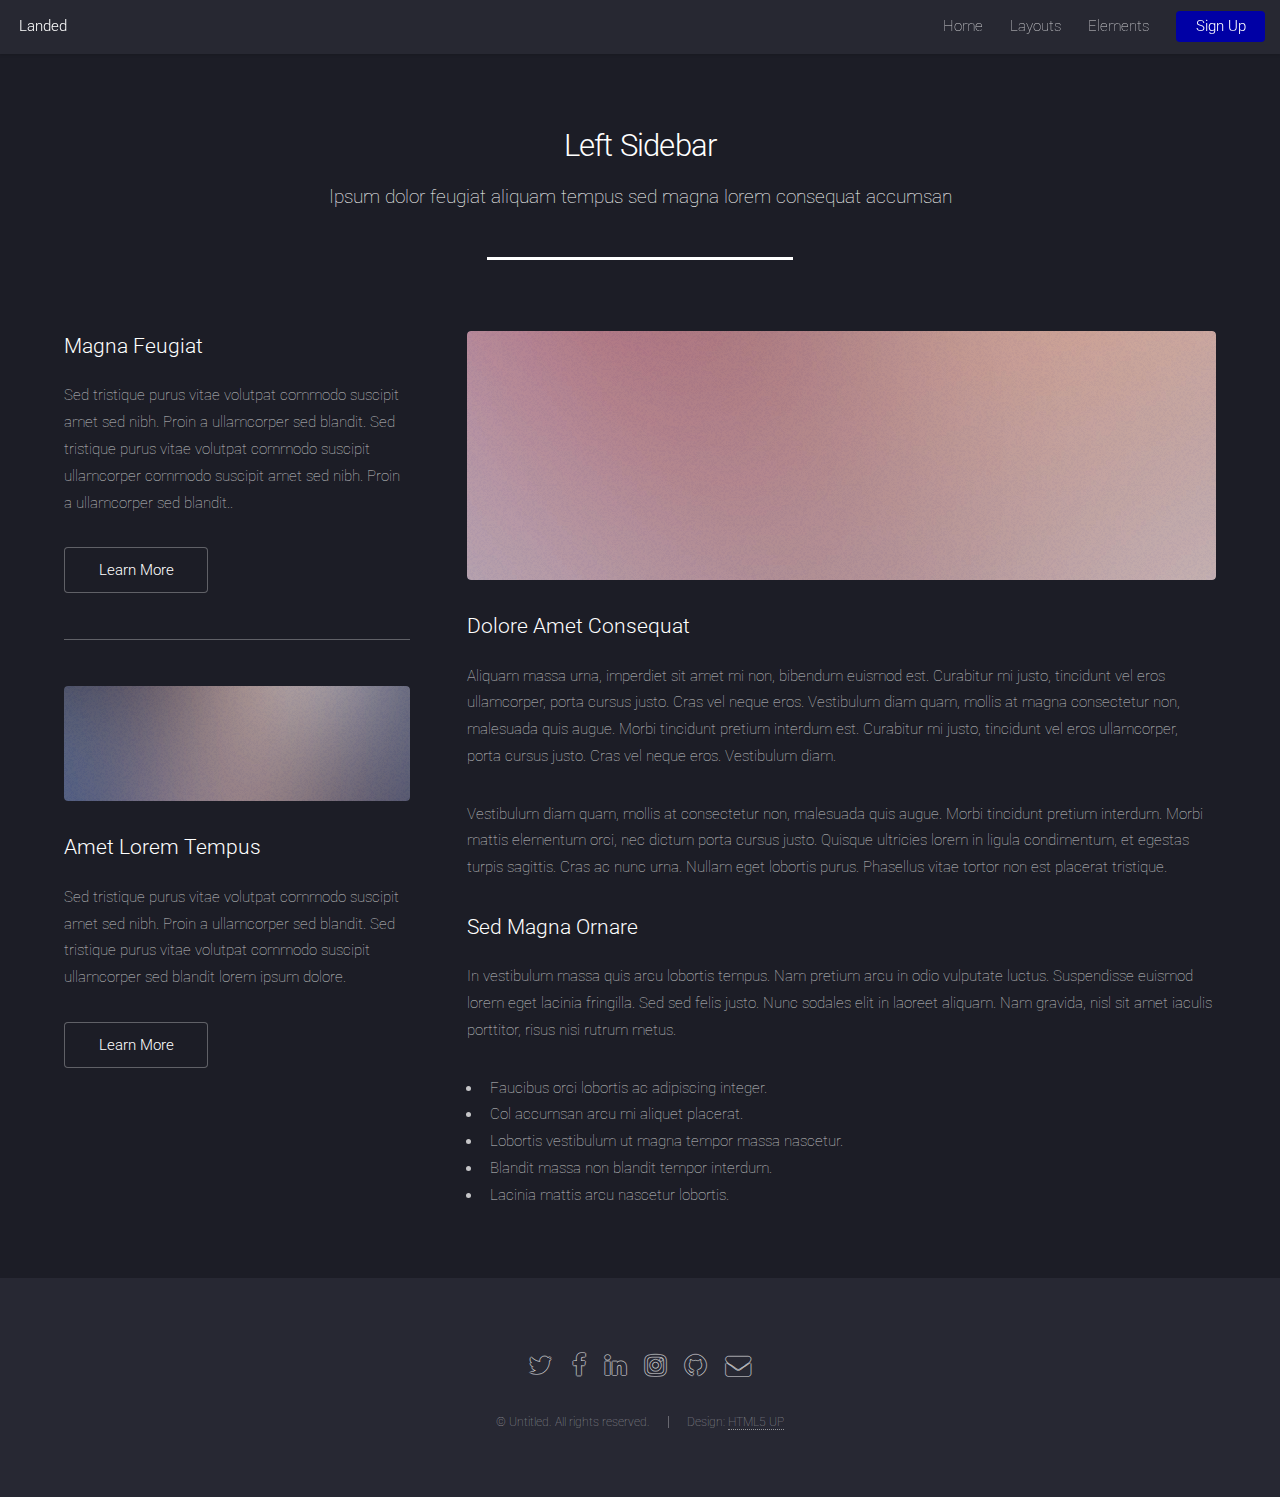
<file: left-sidebar.html>
<!DOCTYPE HTML>
<!--
	Landed by HTML5 UP
	html5up.net | @ajlkn
	Free for personal and commercial use under the CCA 3.0 license (html5up.net/license)
-->
<html>
	<head>
		<title>Left Sidebar - Landed by HTML5 UP</title>
		<meta charset="utf-8" />
		<meta name="viewport" content="width=device-width, initial-scale=1, user-scalable=no" />
		<link rel="stylesheet" href="assets/css/main.css" />
		<noscript><link rel="stylesheet" href="assets/css/noscript.css" /></noscript>
	</head>
	<body class="is-preload">
		<div id="page-wrapper">

			<!-- Header -->
				<header id="header">
					<h1 id="logo"><a href="index.html">Landed</a></h1>
					<nav id="nav">
						<ul>
							<li><a href="index.html">Home</a></li>
							<li>
								<a href="#">Layouts</a>
								<ul>
									<li><a href="left-sidebar.html">Left Sidebar</a></li>
									<li><a href="right-sidebar.html">Right Sidebar</a></li>
									<li><a href="no-sidebar.html">No Sidebar</a></li>
									<li>
										<a href="#">Submenu</a>
										<ul>
											<li><a href="#">Option 1</a></li>
											<li><a href="#">Option 2</a></li>
											<li><a href="#">Option 3</a></li>
											<li><a href="#">Option 4</a></li>
										</ul>
									</li>
								</ul>
							</li>
							<li><a href="elements.html">Elements</a></li>
							<li><a href="#" class="button primary">Sign Up</a></li>
						</ul>
					</nav>
				</header>

			<!-- Main -->
				<div id="main" class="wrapper style1">
					<div class="container">
						<header class="major">
							<h2>Left Sidebar</h2>
							<p>Ipsum dolor feugiat aliquam tempus sed magna lorem consequat accumsan</p>
						</header>
						<div class="row gtr-150">
							<div class="col-4 col-12-medium">

								<!-- Sidebar -->
									<section id="sidebar">
										<section>
											<h3>Magna Feugiat</h3>
											<p>Sed tristique purus vitae volutpat commodo suscipit amet sed nibh. Proin a ullamcorper sed blandit. Sed tristique purus vitae volutpat commodo suscipit ullamcorper commodo suscipit amet sed nibh. Proin a ullamcorper sed blandit..</p>
											<footer>
												<ul class="actions">
													<li><a href="#" class="button">Learn More</a></li>
												</ul>
											</footer>
										</section>
										<hr />
										<section>
											<a href="#" class="image fit"><img src="images/pic06.jpg" alt="" /></a>
											<h3>Amet Lorem Tempus</h3>
											<p>Sed tristique purus vitae volutpat commodo suscipit amet sed nibh. Proin a ullamcorper sed blandit. Sed tristique purus vitae volutpat commodo suscipit ullamcorper sed blandit lorem ipsum dolore.</p>
											<footer>
												<ul class="actions">
													<li><a href="#" class="button">Learn More</a></li>
												</ul>
											</footer>
										</section>
									</section>

							</div>
							<div class="col-8 col-12-medium imp-medium">

								<!-- Content -->
									<section id="content">
										<a href="#" class="image fit"><img src="images/pic05.jpg" alt="" /></a>
										<h3>Dolore Amet Consequat</h3>
										<p>Aliquam massa urna, imperdiet sit amet mi non, bibendum euismod est. Curabitur mi justo, tincidunt vel eros ullamcorper, porta cursus justo. Cras vel neque eros. Vestibulum diam quam, mollis at magna consectetur non, malesuada quis augue. Morbi tincidunt pretium interdum est. Curabitur mi justo, tincidunt vel eros ullamcorper, porta cursus justo. Cras vel neque eros. Vestibulum diam.</p>
										<p>Vestibulum diam quam, mollis at consectetur non, malesuada quis augue. Morbi tincidunt pretium interdum. Morbi mattis elementum orci, nec dictum porta cursus justo. Quisque ultricies lorem in ligula condimentum, et egestas turpis sagittis. Cras ac nunc urna. Nullam eget lobortis purus. Phasellus vitae tortor non est placerat tristique.</p>
										<h3>Sed Magna Ornare</h3>
										<p>In vestibulum massa quis arcu lobortis tempus. Nam pretium arcu in odio vulputate luctus. Suspendisse euismod lorem eget lacinia fringilla. Sed sed felis justo. Nunc sodales elit in laoreet aliquam. Nam gravida, nisl sit amet iaculis porttitor, risus nisi rutrum metus.</p>
										<ul>
											<li>Faucibus orci lobortis ac adipiscing integer.</li>
											<li>Col accumsan arcu mi aliquet placerat.</li>
											<li>Lobortis vestibulum ut magna tempor massa nascetur.</li>
											<li>Blandit massa non blandit tempor interdum.</li>
											<li>Lacinia mattis arcu nascetur lobortis.</li>
										</ul>
									</section>

							</div>
						</div>
					</div>
				</div>

			<!-- Footer -->
				<footer id="footer">
					<ul class="icons">
						<li><a href="#" class="icon alt fa-twitter"><span class="label">Twitter</span></a></li>
						<li><a href="#" class="icon alt fa-facebook"><span class="label">Facebook</span></a></li>
						<li><a href="#" class="icon alt fa-linkedin"><span class="label">LinkedIn</span></a></li>
						<li><a href="#" class="icon alt fa-instagram"><span class="label">Instagram</span></a></li>
						<li><a href="#" class="icon alt fa-github"><span class="label">GitHub</span></a></li>
						<li><a href="#" class="icon alt fa-envelope"><span class="label">Email</span></a></li>
					</ul>
					<ul class="copyright">
						<li>&copy; Untitled. All rights reserved.</li><li>Design: <a href="http://html5up.net">HTML5 UP</a></li>
					</ul>
				</footer>

		</div>

		<!-- Scripts -->
			<script src="assets/js/jquery.min.js"></script>
			<script src="assets/js/jquery.scrolly.min.js"></script>
			<script src="assets/js/jquery.dropotron.min.js"></script>
			<script src="assets/js/jquery.scrollex.min.js"></script>
			<script src="assets/js/browser.min.js"></script>
			<script src="assets/js/breakpoints.min.js"></script>
			<script src="assets/js/util.js"></script>
			<script src="assets/js/main.js"></script>

	</body>
</html>
</file>
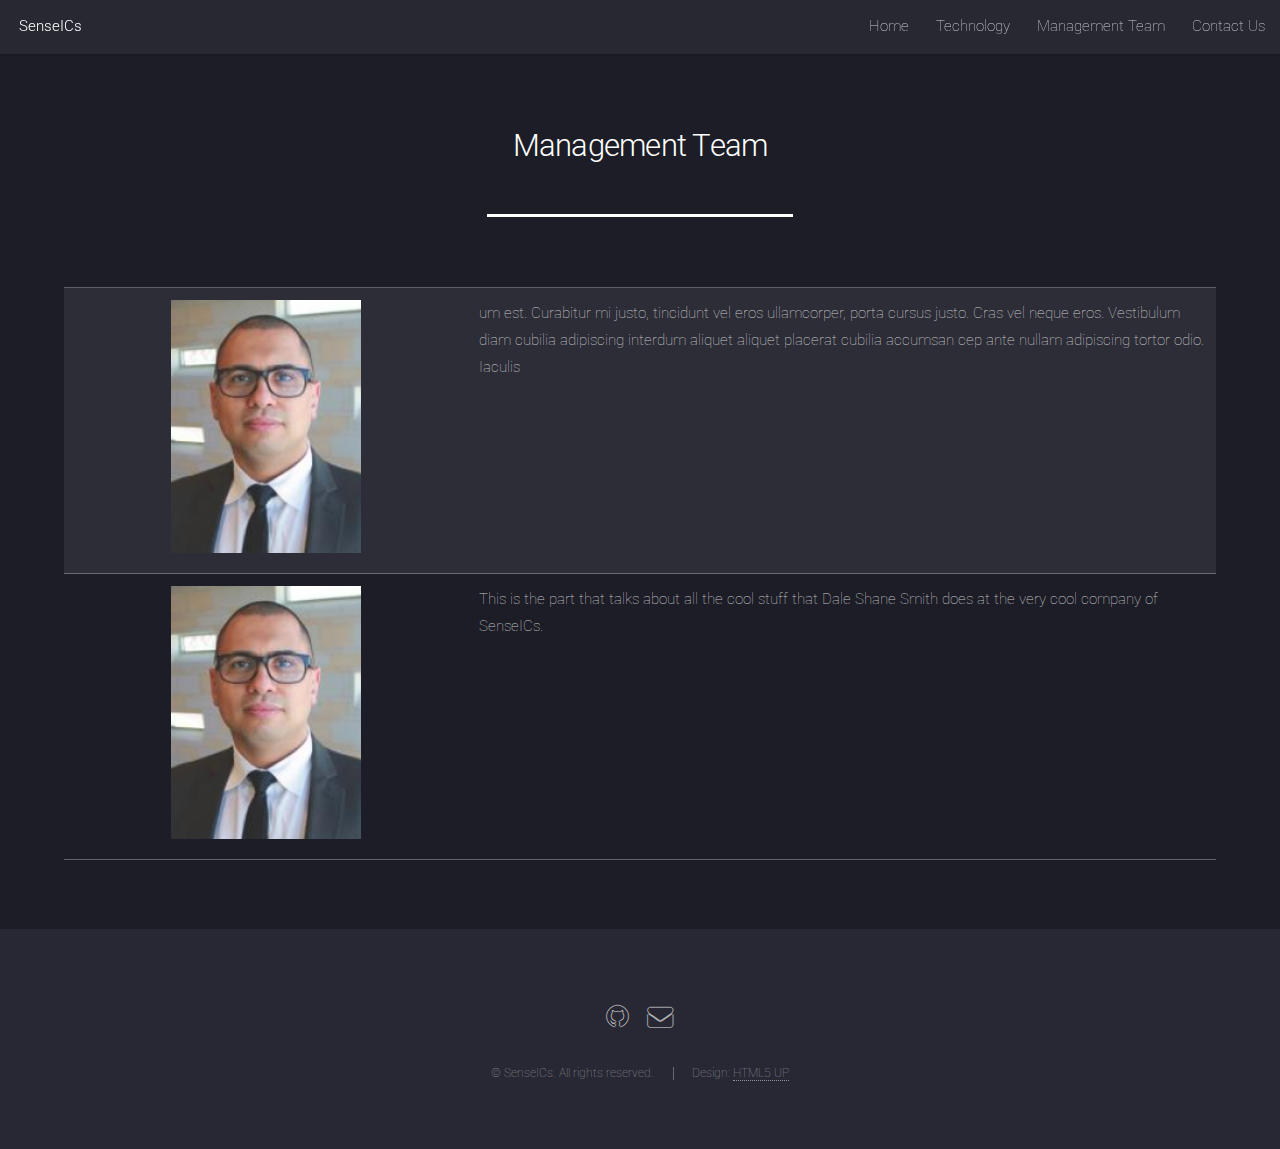
<file: management-team.html>
<!DOCTYPE HTML>
<!--
	Landed by HTML5 UP
	html5up.net | @ajlkn
	Free for personal and commercial use under the CCA 3.0 license (html5up.net/license)
-->
<html>
	<head>
		<title>Management Team - SenseICs</title>
		<meta charset="utf-8" />
		<meta name="viewport" content="width=device-width, initial-scale=1, user-scalable=no" />
		<link rel="stylesheet" href="assets/css/main.css" />
		<noscript><link rel="stylesheet" href="assets/css/noscript.css" /></noscript>
	</head>
	<body class="is-preload">
		<div id="page-wrapper">

			<!-- Header -->
				<header id="header">
					<h1 id="logo"><a href="index.html">SenseICs</a></h1>
					<nav id="nav">
						<ul>
							<li><a href="index.html">Home</a></li>
							<li><a href="technology.html">Technology</a></li>
									<li><a href="management-team.html">Management Team</a></li>
									<li><a href="contact-us.html">Contact Us</a></li>
						</ul>
					</nav>
				</header>

			<!-- Main -->
				<div id="main" class="wrapper style1">
					<div class="container">
						<header class="major">
							<h2>Management Team</h2>
						</header>
            <section id="content" >
                        <table width="100%" align="center" cellspacing="0" cellpadding="0">
                            <tr>
                                <td width="35%" align="center">
                                    <img src="ramy.png" alt="Ramy" width="50%" align="middle">
                                </td>
                                <td width ="65%" style="vertical-align:top">
                                     um est. Curabitur mi justo, tincidunt vel eros ullamcorper, porta cursus justo. Cras vel neque eros. Vestibulum diam cubilia adipiscing interdum aliquet aliquet placerat cubilia accumsan cep ante nullam adipiscing tortor odio. Iaculis </p>
                                </td>
                            </tr>
                            <tr>
                                <td width="35%" align="center">
                                    <img src="ramy.png" alt="Shane" width="50%" align="middle">
                                </td>
                                <td width="65%" style="vertical-align:top"> This is the part that talks about all the cool stuff that Dale Shane Smith does at the very cool company of SenseICs.
                                </td>
                            </tr>
                        </table>
            </section>
          </div>
        </div>

			<!-- Footer -->
				<footer id="footer">
					<ul class="icons">
						<li><a href="#" class="icon alt fa-github"><span class="label">GitHub</span></a></li>
						<li><a href="#" class="icon alt fa-envelope"><span class="label">Email</span></a></li>
					</ul>
					<ul class="copyright">
						<li>&copy; SenseICs. All rights reserved.</li><li>Design: <a href="http://html5up.net">HTML5 UP</a></li>
					</ul>
				</footer>

		</div>

		<!-- Scripts -->
			<script src="assets/js/jquery.min.js"></script>
			<script src="assets/js/jquery.scrolly.min.js"></script>
			<script src="assets/js/jquery.dropotron.min.js"></script>
			<script src="assets/js/jquery.scrollex.min.js"></script>
			<script src="assets/js/browser.min.js"></script>
			<script src="assets/js/breakpoints.min.js"></script>
			<script src="assets/js/util.js"></script>
			<script src="assets/js/main.js"></script>

	</body>
</html>
</file>
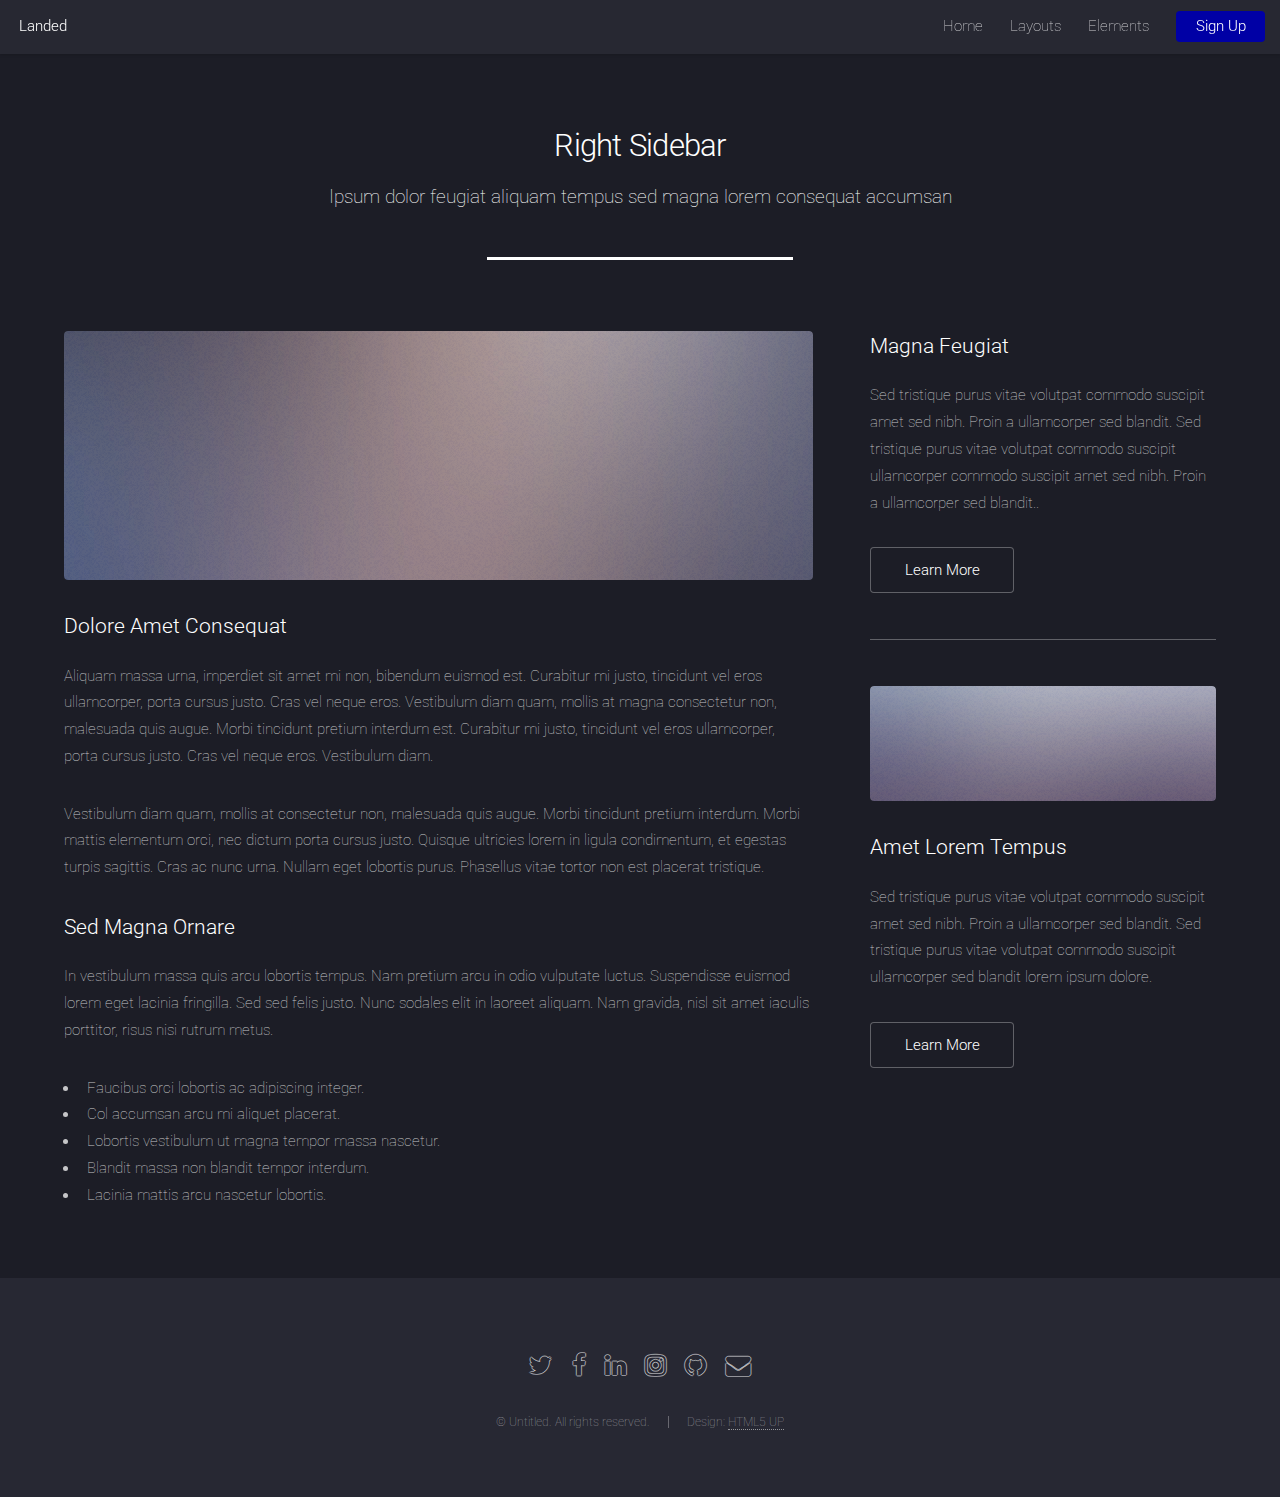
<file: right-sidebar.html>
<!DOCTYPE HTML>
<!--
	Landed by HTML5 UP
	html5up.net | @ajlkn
	Free for personal and commercial use under the CCA 3.0 license (html5up.net/license)
-->
<html>
	<head>
		<title>Right Sidebar - Landed by HTML5 UP</title>
		<meta charset="utf-8" />
		<meta name="viewport" content="width=device-width, initial-scale=1, user-scalable=no" />
		<link rel="stylesheet" href="assets/css/main.css" />
		<noscript><link rel="stylesheet" href="assets/css/noscript.css" /></noscript>
	</head>
	<body class="is-preload">
		<div id="page-wrapper">

			<!-- Header -->
				<header id="header">
					<h1 id="logo"><a href="index.html">Landed</a></h1>
					<nav id="nav">
						<ul>
							<li><a href="index.html">Home</a></li>
							<li>
								<a href="#">Layouts</a>
								<ul>
									<li><a href="left-sidebar.html">Left Sidebar</a></li>
									<li><a href="right-sidebar.html">Right Sidebar</a></li>
									<li><a href="no-sidebar.html">No Sidebar</a></li>
									<li>
										<a href="#">Submenu</a>
										<ul>
											<li><a href="#">Option 1</a></li>
											<li><a href="#">Option 2</a></li>
											<li><a href="#">Option 3</a></li>
											<li><a href="#">Option 4</a></li>
										</ul>
									</li>
								</ul>
							</li>
							<li><a href="elements.html">Elements</a></li>
							<li><a href="#" class="button primary">Sign Up</a></li>
						</ul>
					</nav>
				</header>

			<!-- Main -->
				<div id="main" class="wrapper style1">
					<div class="container">
						<header class="major">
							<h2>Right Sidebar</h2>
							<p>Ipsum dolor feugiat aliquam tempus sed magna lorem consequat accumsan</p>
						</header>
						<div class="row gtr-150">
							<div class="col-8 col-12-medium">

								<!-- Content -->
									<section id="content">
										<a href="#" class="image fit"><img src="images/pic06.jpg" alt="" /></a>
										<h3>Dolore Amet Consequat</h3>
										<p>Aliquam massa urna, imperdiet sit amet mi non, bibendum euismod est. Curabitur mi justo, tincidunt vel eros ullamcorper, porta cursus justo. Cras vel neque eros. Vestibulum diam quam, mollis at magna consectetur non, malesuada quis augue. Morbi tincidunt pretium interdum est. Curabitur mi justo, tincidunt vel eros ullamcorper, porta cursus justo. Cras vel neque eros. Vestibulum diam.</p>
										<p>Vestibulum diam quam, mollis at consectetur non, malesuada quis augue. Morbi tincidunt pretium interdum. Morbi mattis elementum orci, nec dictum porta cursus justo. Quisque ultricies lorem in ligula condimentum, et egestas turpis sagittis. Cras ac nunc urna. Nullam eget lobortis purus. Phasellus vitae tortor non est placerat tristique.</p>
										<h3>Sed Magna Ornare</h3>
										<p>In vestibulum massa quis arcu lobortis tempus. Nam pretium arcu in odio vulputate luctus. Suspendisse euismod lorem eget lacinia fringilla. Sed sed felis justo. Nunc sodales elit in laoreet aliquam. Nam gravida, nisl sit amet iaculis porttitor, risus nisi rutrum metus.</p>
										<ul>
											<li>Faucibus orci lobortis ac adipiscing integer.</li>
											<li>Col accumsan arcu mi aliquet placerat.</li>
											<li>Lobortis vestibulum ut magna tempor massa nascetur.</li>
											<li>Blandit massa non blandit tempor interdum.</li>
											<li>Lacinia mattis arcu nascetur lobortis.</li>
										</ul>
									</section>

							</div>
							<div class="col-4 col-12-medium">

								<!-- Sidebar -->
									<section id="sidebar">
										<section>
											<h3>Magna Feugiat</h3>
											<p>Sed tristique purus vitae volutpat commodo suscipit amet sed nibh. Proin a ullamcorper sed blandit. Sed tristique purus vitae volutpat commodo suscipit ullamcorper commodo suscipit amet sed nibh. Proin a ullamcorper sed blandit..</p>
											<footer>
												<ul class="actions">
													<li><a href="#" class="button">Learn More</a></li>
												</ul>
											</footer>
										</section>
										<hr />
										<section>
											<a href="#" class="image fit"><img src="images/pic07.jpg" alt="" /></a>
											<h3>Amet Lorem Tempus</h3>
											<p>Sed tristique purus vitae volutpat commodo suscipit amet sed nibh. Proin a ullamcorper sed blandit. Sed tristique purus vitae volutpat commodo suscipit ullamcorper sed blandit lorem ipsum dolore.</p>
											<footer>
												<ul class="actions">
													<li><a href="#" class="button">Learn More</a></li>
												</ul>
											</footer>
										</section>
									</section>

							</div>
						</div>
					</div>
				</div>

			<!-- Footer -->
				<footer id="footer">
					<ul class="icons">
						<li><a href="#" class="icon alt fa-twitter"><span class="label">Twitter</span></a></li>
						<li><a href="#" class="icon alt fa-facebook"><span class="label">Facebook</span></a></li>
						<li><a href="#" class="icon alt fa-linkedin"><span class="label">LinkedIn</span></a></li>
						<li><a href="#" class="icon alt fa-instagram"><span class="label">Instagram</span></a></li>
						<li><a href="#" class="icon alt fa-github"><span class="label">GitHub</span></a></li>
						<li><a href="#" class="icon alt fa-envelope"><span class="label">Email</span></a></li>
					</ul>
					<ul class="copyright">
						<li>&copy; Untitled. All rights reserved.</li><li>Design: <a href="http://html5up.net">HTML5 UP</a></li>
					</ul>
				</footer>

		</div>

		<!-- Scripts -->
			<script src="assets/js/jquery.min.js"></script>
			<script src="assets/js/jquery.scrolly.min.js"></script>
			<script src="assets/js/jquery.dropotron.min.js"></script>
			<script src="assets/js/jquery.scrollex.min.js"></script>
			<script src="assets/js/browser.min.js"></script>
			<script src="assets/js/breakpoints.min.js"></script>
			<script src="assets/js/util.js"></script>
			<script src="assets/js/main.js"></script>

	</body>
</html>
</file>
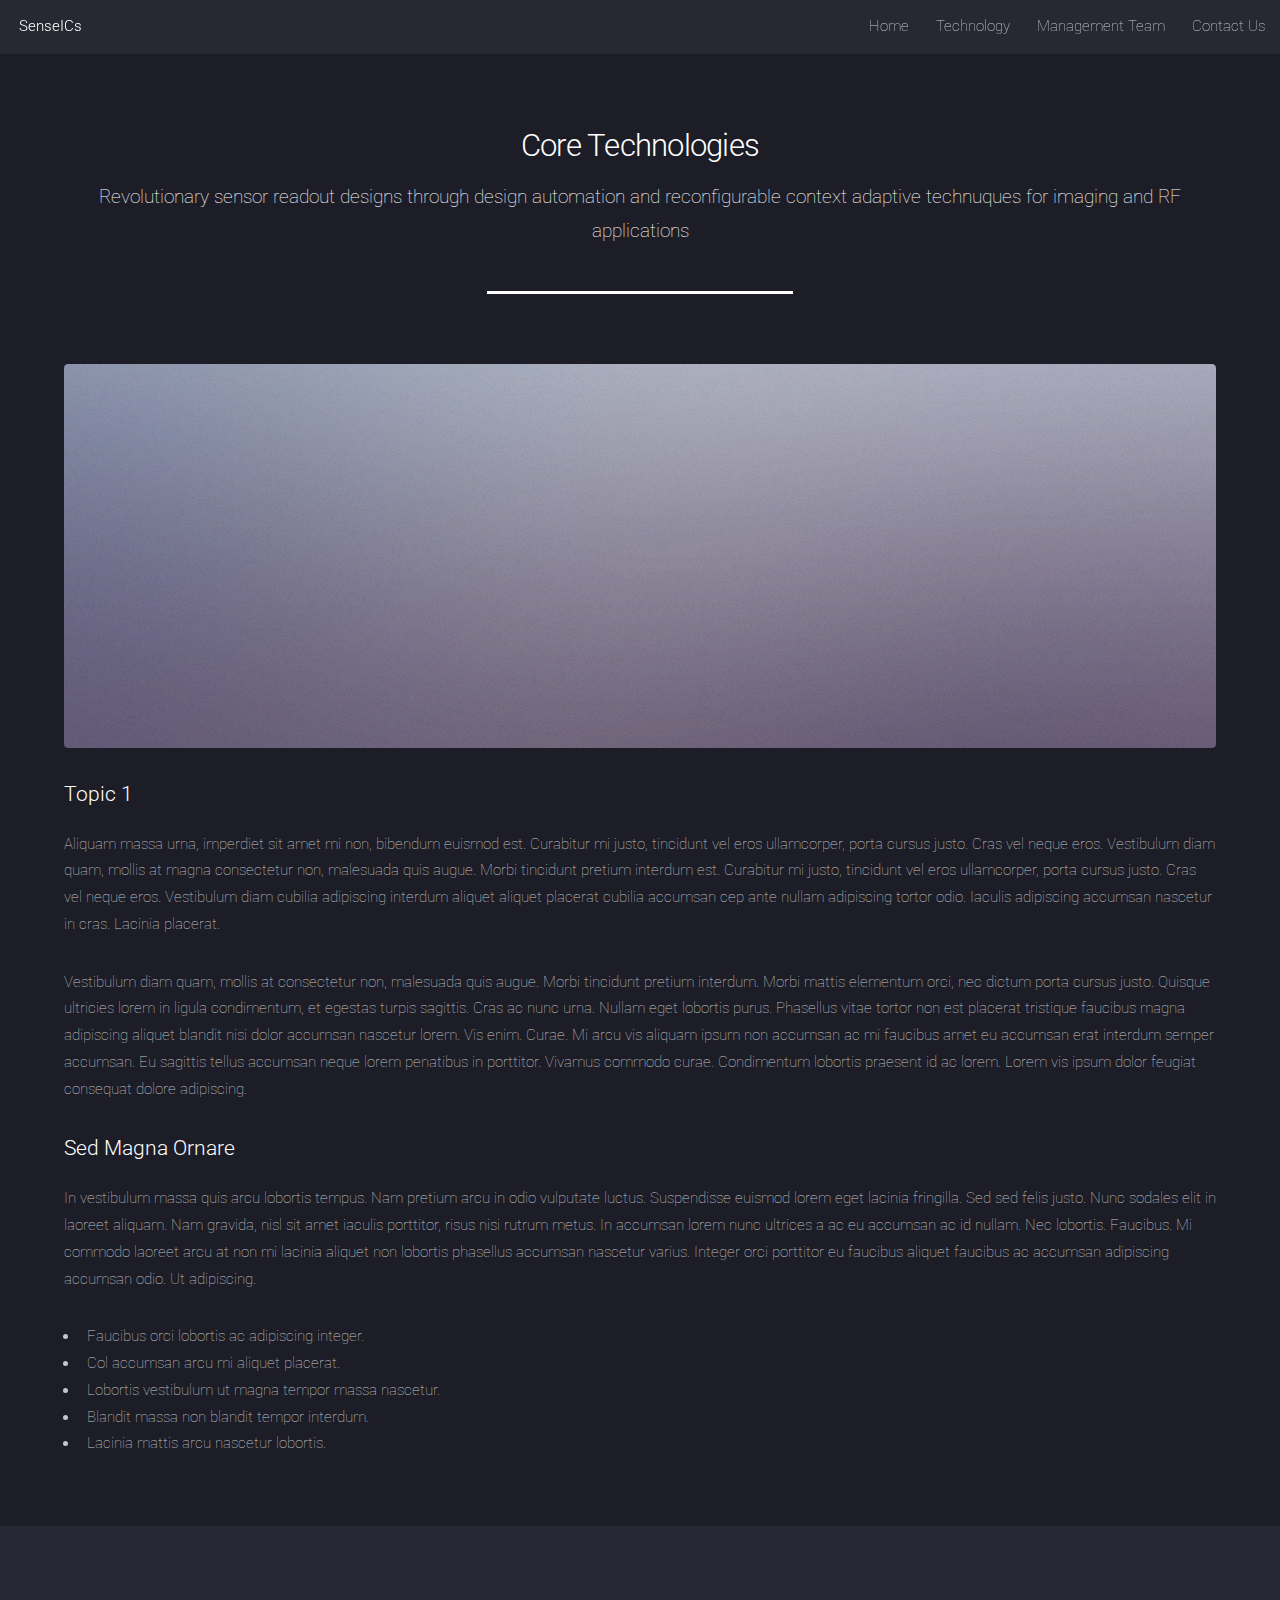
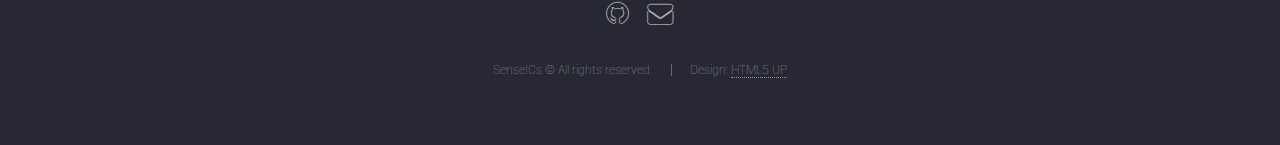
<file: technology.html>
<!DOCTYPE HTML>
<!--
	Landed by HTML5 UP
	html5up.net | @ajlkn
	Free for personal and commercial use under the CCA 3.0 license (html5up.net/license)
-->
<html>
	<head>
		<title>Technology - SenseICs</title>
		<meta charset="utf-8" />
		<meta name="viewport" content="width=device-width, initial-scale=1, user-scalable=no" />
		<link rel="stylesheet" href="assets/css/main.css" />
		<noscript><link rel="stylesheet" href="assets/css/noscript.css" /></noscript>
	</head>
	<body class="is-preload">
		<div id="page-wrapper">

			<!-- Header -->
				<header id="header">
					<h1 id="logo"><a href="index.html">SenseICs</a></h1>
					<nav id="nav">
						<ul>
							<li><a href="index.html">Home</a></li>
							<li><a href="#">Technology</a></li>
									<li><a href="management-team.html">Management Team</a></li>
									<li><a href="contact-us.html">Contact Us</a></li>
						</ul>
					</nav>
				</header>

			<!-- Main -->
				<div id="main" class="wrapper style1">
					<div class="container">
						<header class="major">
							<h2>Core Technologies</h2>
							<p>Revolutionary sensor readout designs through design automation and reconfigurable context adaptive technuques for imaging and RF applications</p>
						</header>

						<!-- Content -->
							<section id="content">
								<a href="#" class="image fit"><img src="images/pic07.jpg" alt="" /></a>
								<h3>Topic 1</h3>
								<p>Aliquam massa urna, imperdiet sit amet mi non, bibendum euismod est. Curabitur mi justo, tincidunt vel eros ullamcorper, porta cursus justo. Cras vel neque eros. Vestibulum diam quam, mollis at magna consectetur non, malesuada quis augue. Morbi tincidunt pretium interdum est. Curabitur mi justo, tincidunt vel eros ullamcorper, porta cursus justo. Cras vel neque eros. Vestibulum diam cubilia adipiscing interdum aliquet aliquet placerat cubilia accumsan cep ante nullam adipiscing tortor odio. Iaculis adipiscing accumsan nascetur in cras. Lacinia placerat.</p>
								<p>Vestibulum diam quam, mollis at consectetur non, malesuada quis augue. Morbi tincidunt pretium interdum. Morbi mattis elementum orci, nec dictum porta cursus justo. Quisque ultricies lorem in ligula condimentum, et egestas turpis sagittis. Cras ac nunc urna. Nullam eget lobortis purus. Phasellus vitae tortor non est placerat tristique faucibus magna adipiscing aliquet blandit nisi dolor accumsan nascetur lorem. Vis enim. Curae. Mi arcu vis aliquam ipsum non accumsan ac mi faucibus amet eu accumsan erat interdum semper accumsan. Eu sagittis tellus accumsan neque lorem penatibus in porttitor. Vivamus commodo curae. Condimentum lobortis praesent id ac lorem. Lorem vis ipsum dolor feugiat consequat dolore adipiscing.</p>
								<h3>Sed Magna Ornare</h3>
								<p>In vestibulum massa quis arcu lobortis tempus. Nam pretium arcu in odio vulputate luctus. Suspendisse euismod lorem eget lacinia fringilla. Sed sed felis justo. Nunc sodales elit in laoreet aliquam. Nam gravida, nisl sit amet iaculis porttitor, risus nisi rutrum metus. In accumsan lorem nunc ultrices a ac eu accumsan ac id nullam. Nec lobortis. Faucibus. Mi commodo laoreet arcu at non mi lacinia aliquet non lobortis phasellus accumsan nascetur varius. Integer orci porttitor eu faucibus aliquet faucibus ac accumsan adipiscing accumsan odio. Ut adipiscing.</p>
								<ul>
									<li>Faucibus orci lobortis ac adipiscing integer.</li>
									<li>Col accumsan arcu mi aliquet placerat.</li>
									<li>Lobortis vestibulum ut magna tempor massa nascetur.</li>
									<li>Blandit massa non blandit tempor interdum.</li>
									<li>Lacinia mattis arcu nascetur lobortis.</li>
								</ul>
							</section>

					</div>
				</div>

			<!-- Footer -->
				<footer id="footer">
					<ul class="icons">
						<li><a href="#" class="icon alt fa-github"><span class="label">GitHub</span></a></li>
						<li><a href="#" class="icon alt fa-envelope"><span class="label">Email</span></a></li>
					</ul>
					<ul class="copyright">
						<li>SenseICs &copy; All rights reserved.</li><li>Design: <a href="http://html5up.net">HTML5 UP</a></li>
					</ul>
				</footer>

		</div>

		<!-- Scripts -->
			<script src="assets/js/jquery.min.js"></script>
			<script src="assets/js/jquery.scrolly.min.js"></script>
			<script src="assets/js/jquery.dropotron.min.js"></script>
			<script src="assets/js/jquery.scrollex.min.js"></script>
			<script src="assets/js/browser.min.js"></script>
			<script src="assets/js/breakpoints.min.js"></script>
			<script src="assets/js/util.js"></script>
			<script src="assets/js/main.js"></script>

	</body>
</html>
</file>
<file: assets/css/noscript.css>
/*
	Landed by HTML5 UP
	html5up.net | @ajlkn
	Free for personal and commercial use under the CCA 3.0 license (html5up.net/license)
*/

/* Loader */

	body.landing.is-preload:before {
		display: none;
	}

	body.landing.is-preload:after {
		display: none;
	}
</file>
<file: assets/css/main.css>
@import url("font-awesome.min.css");
@import url("https://fonts.googleapis.com/css?family=Roboto:100,300,100italic,300italic");

/*
	Landed by HTML5 UP
	html5up.net | @ajlkn
	Free for personal and commercial use under the CCA 3.0 license (html5up.net/license)
*/

html, body, div, span, applet, object,
iframe, h1, h2, h3, h4, h5, h6, p, blockquote,
pre, a, abbr, acronym, address, big, cite,
code, del, dfn, em, img, ins, kbd, q, s, samp,
small, strike, strong, sub, sup, tt, var, b,
u, i, center, dl, dt, dd, ol, ul, li, fieldset,
form, label, legend, table, caption, tbody,
tfoot, thead, tr, th, td, article, aside,
canvas, details, embed, figure, figcaption,
footer, header, hgroup, menu, nav, output, ruby,
section, summary, time, mark, audio, video {
	margin: 0;
	padding: 0;
	border: 0;
	font-size: 100%;
	font: inherit;
	vertical-align: baseline;}

article, aside, details, figcaption, figure,
footer, header, hgroup, menu, nav, section {
	display: block;}

body {
	line-height: 1;
}

ol, ul {
	list-style: none;
}

blockquote, q {
	quotes: none;
}

	blockquote:before, blockquote:after, q:before, q:after {
		content: '';
		content: none;
	}

table {
	border-collapse: collapse;
	border-spacing: 0;
}

body {
	-webkit-text-size-adjust: none;
}

mark {
	background-color: transparent;
	color: inherit;
}

input::-moz-focus-inner {
	border: 0;
	padding: 0;
}

input, select, textarea {
	-moz-appearance: none;
	-webkit-appearance: none;
	-ms-appearance: none;
	appearance: none;
}

/* Basic */

	html {
		box-sizing: border-box;
	}

	*, *:before, *:after {
		box-sizing: inherit;
	}

	html, body {
		background: #1c1d26;
	}

	body.is-preload *, body.is-preload *:before, body.is-preload *:after {
		-moz-animation: none !important;
		-webkit-animation: none !important;
		-ms-animation: none !important;
		animation: none !important;
		-moz-transition: none !important;
		-webkit-transition: none !important;
		-ms-transition: none !important;
		transition: none !important;
	}

	body, input, select, textarea {
		color: rgba(255, 255, 255, 0.75);
		font-family: "Roboto", Helvetica, sans-serif;
		font-size: 15pt;
		font-weight: 100;
		line-height: 1.75em;
	}

	a {
		-moz-transition: border-color 0.2s ease-in-out, color 0.2s ease-in-out;
		-webkit-transition: border-color 0.2s ease-in-out, color 0.2s ease-in-out;
		-ms-transition: border-color 0.2s ease-in-out, color 0.2s ease-in-out;
		transition: border-color 0.2s ease-in-out, color 0.2s ease-in-out;
		border-bottom: dotted 1px;
		color: #ffffff;
		text-decoration: none;
	}

		a:hover {
			color: #ffffff !important;
			border-bottom-color: transparent;
		}

	strong, b {
		color: #ffffff;
		font-weight: 300;
	}

	em, i {
		font-style: italic;
	}

	p {
		margin: 0 0 2em 0;
	}

	h1, h2, h3, h4, h5, h6 {
		color: #ffffff;
		font-weight: 300;
		line-height: 1em;
		margin: 0 0 1em 0;
	}

		h1 a, h2 a, h3 a, h4 a, h5 a, h6 a {
			color: inherit;
			border: 0;
		}

	h2 {
		font-size: 2em;
		line-height: 1.5em;
		letter-spacing: -0.025em;
	}

	h3 {
		font-size: 1.35em;
		line-height: 1.5em;
	}

	h4 {
		font-size: 1.1em;
		line-height: 1.5em;
	}

	h5 {
		font-size: 0.9em;
		line-height: 1.5em;
	}

	h6 {
		font-size: 0.7em;
		line-height: 1.5em;
	}

	sub {
		font-size: 0.8em;
		position: relative;
		top: 0.5em;
	}

	sup {
		font-size: 0.8em;
		position: relative;
		top: -0.5em;
	}

	hr {
		border: 0;
		border-bottom: solid 1px rgba(255, 255, 255, 0.3);
		margin: 3em 0;
	}

		hr.major {
			margin: 4em 0;
		}

	blockquote {
		border-left: solid 4px rgba(255, 255, 255, 0.3);
		font-style: italic;
		margin: 0 0 2em 0;
		padding: 0.5em 0 0.5em 2em;
	}

	code {
		background: rgba(255, 255, 255, 0.075);
		border-radius: 4px;
		font-family: "Courier New", monospace;
		font-size: 0.9em;
		margin: 0 0.25em;
		padding: 0.25em 0.65em;
	}

	pre {
		-webkit-overflow-scrolling: touch;
		font-family: "Courier New", monospace;
		font-size: 0.9em;
		margin: 0 0 2em 0;
	}

		pre code {
			display: block;
			line-height: 1.75em;
			padding: 1em 1.5em;
			overflow-x: auto;
		}

	.align-left {
		text-align: left;
	}

	.align-center {
		text-align: center;
	}

	.align-right {
		text-align: right;
	}

/* Loader */

	@-moz-keyframes spinner-show {
		0% {
			opacity: 0;
		}

		100% {
			opacity: 1;
		}
	}

	@-webkit-keyframes spinner-show {
		0% {
			opacity: 0;
		}

		100% {
			opacity: 1;
		}
	}

	@-ms-keyframes spinner-show {
		0% {
			opacity: 0;
		}

		100% {
			opacity: 1;
		}
	}

	@keyframes spinner-show {
		0% {
			opacity: 0;
		}

		100% {
			opacity: 1;
		}
	}

	@-moz-keyframes spinner-hide {
		0% {
			color: rgba(255, 255, 255, 0.15);
			z-index: 100001;
			-moz-transform: scale(1) rotate(0deg);
			-webkit-transform: scale(1) rotate(0deg);
			-ms-transform: scale(1) rotate(0deg);
			transform: scale(1) rotate(0deg);
		}

		99% {
			color: #1c1d26;
			z-index: 100001;
			-moz-transform: scale(0.5) rotate(360deg);
			-webkit-transform: scale(0.5) rotate(360deg);
			-ms-transform: scale(0.5) rotate(360deg);
			transform: scale(0.5) rotate(360deg);
		}

		100% {
			color: #1c1d26;
			z-index: -1;
			-moz-transform: scale(0.5) rotate(360deg);
			-webkit-transform: scale(0.5) rotate(360deg);
			-ms-transform: scale(0.5) rotate(360deg);
			transform: scale(0.5) rotate(360deg);
		}
	}

	@-webkit-keyframes spinner-hide {
		0% {
			color: rgba(255, 255, 255, 0.15);
			z-index: 100001;
			-moz-transform: scale(1) rotate(0deg);
			-webkit-transform: scale(1) rotate(0deg);
			-ms-transform: scale(1) rotate(0deg);
			transform: scale(1) rotate(0deg);
		}

		99% {
			color: #1c1d26;
			z-index: 100001;
			-moz-transform: scale(0.5) rotate(360deg);
			-webkit-transform: scale(0.5) rotate(360deg);
			-ms-transform: scale(0.5) rotate(360deg);
			transform: scale(0.5) rotate(360deg);
		}

		100% {
			color: #1c1d26;
			z-index: -1;
			-moz-transform: scale(0.5) rotate(360deg);
			-webkit-transform: scale(0.5) rotate(360deg);
			-ms-transform: scale(0.5) rotate(360deg);
			transform: scale(0.5) rotate(360deg);
		}
	}

	@-ms-keyframes spinner-hide {
		0% {
			color: rgba(255, 255, 255, 0.15);
			z-index: 100001;
			-moz-transform: scale(1) rotate(0deg);
			-webkit-transform: scale(1) rotate(0deg);
			-ms-transform: scale(1) rotate(0deg);
			transform: scale(1) rotate(0deg);
		}

		99% {
			color: #1c1d26;
			z-index: 100001;
			-moz-transform: scale(0.5) rotate(360deg);
			-webkit-transform: scale(0.5) rotate(360deg);
			-ms-transform: scale(0.5) rotate(360deg);
			transform: scale(0.5) rotate(360deg);
		}

		100% {
			color: #1c1d26;
			z-index: -1;
			-moz-transform: scale(0.5) rotate(360deg);
			-webkit-transform: scale(0.5) rotate(360deg);
			-ms-transform: scale(0.5) rotate(360deg);
			transform: scale(0.5) rotate(360deg);
		}
	}

	@keyframes spinner-hide {
		0% {
			color: rgba(255, 255, 255, 0.15);
			z-index: 100001;
			-moz-transform: scale(1) rotate(0deg);
			-webkit-transform: scale(1) rotate(0deg);
			-ms-transform: scale(1) rotate(0deg);
			transform: scale(1) rotate(0deg);
		}

		99% {
			color: #1c1d26;
			z-index: 100001;
			-moz-transform: scale(0.5) rotate(360deg);
			-webkit-transform: scale(0.5) rotate(360deg);
			-ms-transform: scale(0.5) rotate(360deg);
			transform: scale(0.5) rotate(360deg);
		}

		100% {
			color: #1c1d26;
			z-index: -1;
			-moz-transform: scale(0.5) rotate(360deg);
			-webkit-transform: scale(0.5) rotate(360deg);
			-ms-transform: scale(0.5) rotate(360deg);
			transform: scale(0.5) rotate(360deg);
		}
	}

	@-moz-keyframes spinner-rotate {
		0% {
			-moz-transform: scale(1) rotate(0deg);
			-webkit-transform: scale(1) rotate(0deg);
			-ms-transform: scale(1) rotate(0deg);
			transform: scale(1) rotate(0deg);
		}

		100% {
			-moz-transform: scale(1) rotate(360deg);
			-webkit-transform: scale(1) rotate(360deg);
			-ms-transform: scale(1) rotate(360deg);
			transform: scale(1) rotate(360deg);
		}
	}

	@-webkit-keyframes spinner-rotate {
		0% {
			-moz-transform: scale(1) rotate(0deg);
			-webkit-transform: scale(1) rotate(0deg);
			-ms-transform: scale(1) rotate(0deg);
			transform: scale(1) rotate(0deg);
		}

		100% {
			-moz-transform: scale(1) rotate(360deg);
			-webkit-transform: scale(1) rotate(360deg);
			-ms-transform: scale(1) rotate(360deg);
			transform: scale(1) rotate(360deg);
		}
	}

	@-ms-keyframes spinner-rotate {
		0% {
			-moz-transform: scale(1) rotate(0deg);
			-webkit-transform: scale(1) rotate(0deg);
			-ms-transform: scale(1) rotate(0deg);
			transform: scale(1) rotate(0deg);
		}

		100% {
			-moz-transform: scale(1) rotate(360deg);
			-webkit-transform: scale(1) rotate(360deg);
			-ms-transform: scale(1) rotate(360deg);
			transform: scale(1) rotate(360deg);
		}
	}

	@keyframes spinner-rotate {
		0% {
			-moz-transform: scale(1) rotate(0deg);
			-webkit-transform: scale(1) rotate(0deg);
			-ms-transform: scale(1) rotate(0deg);
			transform: scale(1) rotate(0deg);
		}

		100% {
			-moz-transform: scale(1) rotate(360deg);
			-webkit-transform: scale(1) rotate(360deg);
			-ms-transform: scale(1) rotate(360deg);
			transform: scale(1) rotate(360deg);
		}
	}

	@-moz-keyframes overlay-hide {
		0% {
			opacity: 1;
			z-index: 100000;
		}

		15% {
			opacity: 1;
			z-index: 100000;
		}

		99% {
			opacity: 0;
			z-index: 100000;
		}

		100% {
			opacity: 0;
			z-index: -1;
		}
	}

	@-webkit-keyframes overlay-hide {
		0% {
			opacity: 1;
			z-index: 100000;
		}

		15% {
			opacity: 1;
			z-index: 100000;
		}

		99% {
			opacity: 0;
			z-index: 100000;
		}

		100% {
			opacity: 0;
			z-index: -1;
		}
	}

	@-ms-keyframes overlay-hide {
		0% {
			opacity: 1;
			z-index: 100000;
		}

		15% {
			opacity: 1;
			z-index: 100000;
		}

		99% {
			opacity: 0;
			z-index: 100000;
		}

		100% {
			opacity: 0;
			z-index: -1;
		}
	}

	@keyframes overlay-hide {
		0% {
			opacity: 1;
			z-index: 100000;
		}

		15% {
			opacity: 1;
			z-index: 100000;
		}

		99% {
			opacity: 0;
			z-index: 100000;
		}

		100% {
			opacity: 0;
			z-index: -1;
		}
	}

	body.landing {
		text-decoration: none;
	}

		body.landing:before {
			-moz-osx-font-smoothing: grayscale;
			-webkit-font-smoothing: antialiased;
			font-family: FontAwesome;
			font-style: normal;
			font-weight: normal;
			text-transform: none !important;
		}

		body.landing:before {
			-moz-animation: spinner-show 1.5s 1 0.25s ease forwards, spinner-hide 0.25s ease-in-out forwards !important;
			-webkit-animation: spinner-show 1.5s 1 0.25s ease forwards, spinner-hide 0.25s ease-in-out forwards !important;
			-ms-animation: spinner-show 1.5s 1 0.25s ease forwards, spinner-hide 0.25s ease-in-out forwards !important;
			animation: spinner-show 1.5s 1 0.25s ease forwards, spinner-hide 0.25s ease-in-out forwards !important;
			-moz-transform-origin: 50% 50%;
			-webkit-transform-origin: 50% 50%;
			-ms-transform-origin: 50% 50%;
			transform-origin: 50% 50%;
			color: rgba(255, 255, 255, 0.15);
			content: '\f1ce';
			cursor: default;
			display: block;
			font-size: 2em;
			height: 2em;
			left: 50%;
			line-height: 2em;
			margin: -1em 0 0 -1em;
			opacity: 0;
			position: fixed;
			text-align: center;
			top: 50%;
			width: 2em;
			z-index: -1;
		}

		body.landing:after {
			-moz-animation: overlay-hide 1.5s ease-in forwards !important;
			-webkit-animation: overlay-hide 1.5s ease-in forwards !important;
			-ms-animation: overlay-hide 1.5s ease-in forwards !important;
			animation: overlay-hide 1.5s ease-in forwards !important;
			background: #1c1d26;
			content: '';
			display: block;
			height: 100%;
			left: 0;
			opacity: 0;
			position: fixed;
			top: 0;
			width: 100%;
			z-index: -1;
		}

		body.landing.is-preload:before {
			-moz-animation: spinner-show 1.5s 1 0.25s ease forwards, spinner-rotate 0.75s infinite linear !important;
			-webkit-animation: spinner-show 1.5s 1 0.25s ease forwards, spinner-rotate 0.75s infinite linear !important;
			-ms-animation: spinner-show 1.5s 1 0.25s ease forwards, spinner-rotate 0.75s infinite linear !important;
			animation: spinner-show 1.5s 1 0.25s ease forwards, spinner-rotate 0.75s infinite linear !important;
			z-index: 100001;
		}

		body.landing.is-preload:after {
			-moz-animation: none !important;
			-webkit-animation: none !important;
			-ms-animation: none !important;
			animation: none !important;
			opacity: 1;
			z-index: 100000;
		}

	@media (-webkit-min-device-pixel-ratio: 2) {

		body.landing:before {
			line-height: 2.025em;
		}

	}

/* Container */

	.container {
		margin: 0 auto;
		max-width: calc(100% - 4em);
		width: 70em;
	}

		.container.xsmall {
			width: 17.5em;
		}

		.container.small {
			width: 35em;
		}

		.container.medium {
			width: 52.5em;
		}

		.container.large {
			width: 87.5em;
		}

		.container.xlarge {
			width: 105em;
		}

		.container.max {
			width: 100%;
		}

		@media screen and (max-width: 1280px) {

			.container {
				width: 90%;
				max-width: 100%;
			}

		}

		@media screen and (max-width: 980px) {

			.container {
				width: 100% !important;
			}

		}

/* Row */

	.row {
		display: flex;
		flex-wrap: wrap;
		box-sizing: border-box;
		align-items: stretch;
	}

		.row > * {
			box-sizing: border-box;
		}

		.row.gtr-uniform > * > :last-child {
			margin-bottom: 0;
		}

		.row.aln-left {
			justify-content: flex-start;
		}

		.row.aln-center {
			justify-content: center;
		}

		.row.aln-right {
			justify-content: flex-end;
		}

		.row.aln-top {
			align-items: flex-start;
		}

		.row.aln-middle {
			align-items: center;
		}

		.row.aln-bottom {
			align-items: flex-end;
		}

		.row > .imp {
			order: -1;
		}

		.row > .col-1 {
			width: 8.3333333333%;
		}

		.row > .off-1 {
			margin-left: 8.3333333333%;
		}

		.row > .col-2 {
			width: 16.6666666667%;
		}

		.row > .off-2 {
			margin-left: 16.6666666667%;
		}

		.row > .col-3 {
			width: 25%;
		}

		.row > .off-3 {
			margin-left: 25%;
		}

		.row > .col-4 {
			width: 33.3333333333%;
		}

		.row > .off-4 {
			margin-left: 33.3333333333%;
		}

		.row > .col-5 {
			width: 41.6666666667%;
		}

		.row > .off-5 {
			margin-left: 41.6666666667%;
		}

		.row > .col-6 {
			width: 50%;
		}

		.row > .off-6 {
			margin-left: 50%;
		}

		.row > .col-7 {
			width: 58.3333333333%;
		}

		.row > .off-7 {
			margin-left: 58.3333333333%;
		}

		.row > .col-8 {
			width: 66.6666666667%;
		}

		.row > .off-8 {
			margin-left: 66.6666666667%;
		}

		.row > .col-9 {
			width: 75%;
		}

		.row > .off-9 {
			margin-left: 75%;
		}

		.row > .col-10 {
			width: 83.3333333333%;
		}

		.row > .off-10 {
			margin-left: 83.3333333333%;
		}

		.row > .col-11 {
			width: 91.6666666667%;
		}

		.row > .off-11 {
			margin-left: 91.6666666667%;
		}

		.row > .col-12 {
			width: 100%;
		}

		.row > .off-12 {
			margin-left: 100%;
		}

		.row.gtr-0 {
			margin-top: 0;
			margin-left: 0em;
		}

			.row.gtr-0 > * {
				padding: 0 0 0 0em;
			}

			.row.gtr-0.gtr-uniform {
				margin-top: 0em;
			}

				.row.gtr-0.gtr-uniform > * {
					padding-top: 0em;
				}

		.row.gtr-25 {
			margin-top: 0;
			margin-left: -0.625em;
		}

			.row.gtr-25 > * {
				padding: 0 0 0 0.625em;
			}

			.row.gtr-25.gtr-uniform {
				margin-top: -0.625em;
			}

				.row.gtr-25.gtr-uniform > * {
					padding-top: 0.625em;
				}

		.row.gtr-50 {
			margin-top: 0;
			margin-left: -1.25em;
		}

			.row.gtr-50 > * {
				padding: 0 0 0 1.25em;
			}

			.row.gtr-50.gtr-uniform {
				margin-top: -1.25em;
			}

				.row.gtr-50.gtr-uniform > * {
					padding-top: 1.25em;
				}

		.row {
			margin-top: 0;
			margin-left: -2.5em;
		}

			.row > * {
				padding: 0 0 0 2.5em;
			}

			.row.gtr-uniform {
				margin-top: -2.5em;
			}

				.row.gtr-uniform > * {
					padding-top: 2.5em;
				}

		.row.gtr-150 {
			margin-top: 0;
			margin-left: -3.75em;
		}

			.row.gtr-150 > * {
				padding: 0 0 0 3.75em;
			}

			.row.gtr-150.gtr-uniform {
				margin-top: -3.75em;
			}

				.row.gtr-150.gtr-uniform > * {
					padding-top: 3.75em;
				}

		.row.gtr-200 {
			margin-top: 0;
			margin-left: -5em;
		}

			.row.gtr-200 > * {
				padding: 0 0 0 5em;
			}

			.row.gtr-200.gtr-uniform {
				margin-top: -5em;
			}

				.row.gtr-200.gtr-uniform > * {
					padding-top: 5em;
				}

		@media screen and (max-width: 1680px) {

			.row {
				display: flex;
				flex-wrap: wrap;
				box-sizing: border-box;
				align-items: stretch;
			}

				.row > * {
					box-sizing: border-box;
				}

				.row.gtr-uniform > * > :last-child {
					margin-bottom: 0;
				}

				.row.aln-left {
					justify-content: flex-start;
				}

				.row.aln-center {
					justify-content: center;
				}

				.row.aln-right {
					justify-content: flex-end;
				}

				.row.aln-top {
					align-items: flex-start;
				}

				.row.aln-middle {
					align-items: center;
				}

				.row.aln-bottom {
					align-items: flex-end;
				}

				.row > .imp-xlarge {
					order: -1;
				}

				.row > .col-1-xlarge {
					width: 8.3333333333%;
				}

				.row > .off-1-xlarge {
					margin-left: 8.3333333333%;
				}

				.row > .col-2-xlarge {
					width: 16.6666666667%;
				}

				.row > .off-2-xlarge {
					margin-left: 16.6666666667%;
				}

				.row > .col-3-xlarge {
					width: 25%;
				}

				.row > .off-3-xlarge {
					margin-left: 25%;
				}

				.row > .col-4-xlarge {
					width: 33.3333333333%;
				}

				.row > .off-4-xlarge {
					margin-left: 33.3333333333%;
				}

				.row > .col-5-xlarge {
					width: 41.6666666667%;
				}

				.row > .off-5-xlarge {
					margin-left: 41.6666666667%;
				}

				.row > .col-6-xlarge {
					width: 50%;
				}

				.row > .off-6-xlarge {
					margin-left: 50%;
				}

				.row > .col-7-xlarge {
					width: 58.3333333333%;
				}

				.row > .off-7-xlarge {
					margin-left: 58.3333333333%;
				}

				.row > .col-8-xlarge {
					width: 66.6666666667%;
				}

				.row > .off-8-xlarge {
					margin-left: 66.6666666667%;
				}

				.row > .col-9-xlarge {
					width: 75%;
				}

				.row > .off-9-xlarge {
					margin-left: 75%;
				}

				.row > .col-10-xlarge {
					width: 83.3333333333%;
				}

				.row > .off-10-xlarge {
					margin-left: 83.3333333333%;
				}

				.row > .col-11-xlarge {
					width: 91.6666666667%;
				}

				.row > .off-11-xlarge {
					margin-left: 91.6666666667%;
				}

				.row > .col-12-xlarge {
					width: 100%;
				}

				.row > .off-12-xlarge {
					margin-left: 100%;
				}

				.row.gtr-0 {
					margin-top: 0;
					margin-left: 0em;
				}

					.row.gtr-0 > * {
						padding: 0 0 0 0em;
					}

					.row.gtr-0.gtr-uniform {
						margin-top: 0em;
					}

						.row.gtr-0.gtr-uniform > * {
							padding-top: 0em;
						}

				.row.gtr-25 {
					margin-top: 0;
					margin-left: -0.625em;
				}

					.row.gtr-25 > * {
						padding: 0 0 0 0.625em;
					}

					.row.gtr-25.gtr-uniform {
						margin-top: -0.625em;
					}

						.row.gtr-25.gtr-uniform > * {
							padding-top: 0.625em;
						}

				.row.gtr-50 {
					margin-top: 0;
					margin-left: -1.25em;
				}

					.row.gtr-50 > * {
						padding: 0 0 0 1.25em;
					}

					.row.gtr-50.gtr-uniform {
						margin-top: -1.25em;
					}

						.row.gtr-50.gtr-uniform > * {
							padding-top: 1.25em;
						}

				.row {
					margin-top: 0;
					margin-left: -2.5em;
				}

					.row > * {
						padding: 0 0 0 2.5em;
					}

					.row.gtr-uniform {
						margin-top: -2.5em;
					}

						.row.gtr-uniform > * {
							padding-top: 2.5em;
						}

				.row.gtr-150 {
					margin-top: 0;
					margin-left: -3.75em;
				}

					.row.gtr-150 > * {
						padding: 0 0 0 3.75em;
					}

					.row.gtr-150.gtr-uniform {
						margin-top: -3.75em;
					}

						.row.gtr-150.gtr-uniform > * {
							padding-top: 3.75em;
						}

				.row.gtr-200 {
					margin-top: 0;
					margin-left: -5em;
				}

					.row.gtr-200 > * {
						padding: 0 0 0 5em;
					}

					.row.gtr-200.gtr-uniform {
						margin-top: -5em;
					}

						.row.gtr-200.gtr-uniform > * {
							padding-top: 5em;
						}

		}

		@media screen and (max-width: 1280px) {

			.row {
				display: flex;
				flex-wrap: wrap;
				box-sizing: border-box;
				align-items: stretch;
			}

				.row > * {
					box-sizing: border-box;
				}

				.row.gtr-uniform > * > :last-child {
					margin-bottom: 0;
				}

				.row.aln-left {
					justify-content: flex-start;
				}

				.row.aln-center {
					justify-content: center;
				}

				.row.aln-right {
					justify-content: flex-end;
				}

				.row.aln-top {
					align-items: flex-start;
				}

				.row.aln-middle {
					align-items: center;
				}

				.row.aln-bottom {
					align-items: flex-end;
				}

				.row > .imp-large {
					order: -1;
				}

				.row > .col-1-large {
					width: 8.3333333333%;
				}

				.row > .off-1-large {
					margin-left: 8.3333333333%;
				}

				.row > .col-2-large {
					width: 16.6666666667%;
				}

				.row > .off-2-large {
					margin-left: 16.6666666667%;
				}

				.row > .col-3-large {
					width: 25%;
				}

				.row > .off-3-large {
					margin-left: 25%;
				}

				.row > .col-4-large {
					width: 33.3333333333%;
				}

				.row > .off-4-large {
					margin-left: 33.3333333333%;
				}

				.row > .col-5-large {
					width: 41.6666666667%;
				}

				.row > .off-5-large {
					margin-left: 41.6666666667%;
				}

				.row > .col-6-large {
					width: 50%;
				}

				.row > .off-6-large {
					margin-left: 50%;
				}

				.row > .col-7-large {
					width: 58.3333333333%;
				}

				.row > .off-7-large {
					margin-left: 58.3333333333%;
				}

				.row > .col-8-large {
					width: 66.6666666667%;
				}

				.row > .off-8-large {
					margin-left: 66.6666666667%;
				}

				.row > .col-9-large {
					width: 75%;
				}

				.row > .off-9-large {
					margin-left: 75%;
				}

				.row > .col-10-large {
					width: 83.3333333333%;
				}

				.row > .off-10-large {
					margin-left: 83.3333333333%;
				}

				.row > .col-11-large {
					width: 91.6666666667%;
				}

				.row > .off-11-large {
					margin-left: 91.6666666667%;
				}

				.row > .col-12-large {
					width: 100%;
				}

				.row > .off-12-large {
					margin-left: 100%;
				}

				.row.gtr-0 {
					margin-top: 0;
					margin-left: 0em;
				}

					.row.gtr-0 > * {
						padding: 0 0 0 0em;
					}

					.row.gtr-0.gtr-uniform {
						margin-top: 0em;
					}

						.row.gtr-0.gtr-uniform > * {
							padding-top: 0em;
						}

				.row.gtr-25 {
					margin-top: 0;
					margin-left: -0.625em;
				}

					.row.gtr-25 > * {
						padding: 0 0 0 0.625em;
					}

					.row.gtr-25.gtr-uniform {
						margin-top: -0.625em;
					}

						.row.gtr-25.gtr-uniform > * {
							padding-top: 0.625em;
						}

				.row.gtr-50 {
					margin-top: 0;
					margin-left: -1.25em;
				}

					.row.gtr-50 > * {
						padding: 0 0 0 1.25em;
					}

					.row.gtr-50.gtr-uniform {
						margin-top: -1.25em;
					}

						.row.gtr-50.gtr-uniform > * {
							padding-top: 1.25em;
						}

				.row {
					margin-top: 0;
					margin-left: -2.5em;
				}

					.row > * {
						padding: 0 0 0 2.5em;
					}

					.row.gtr-uniform {
						margin-top: -2.5em;
					}

						.row.gtr-uniform > * {
							padding-top: 2.5em;
						}

				.row.gtr-150 {
					margin-top: 0;
					margin-left: -3.75em;
				}

					.row.gtr-150 > * {
						padding: 0 0 0 3.75em;
					}

					.row.gtr-150.gtr-uniform {
						margin-top: -3.75em;
					}

						.row.gtr-150.gtr-uniform > * {
							padding-top: 3.75em;
						}

				.row.gtr-200 {
					margin-top: 0;
					margin-left: -5em;
				}

					.row.gtr-200 > * {
						padding: 0 0 0 5em;
					}

					.row.gtr-200.gtr-uniform {
						margin-top: -5em;
					}

						.row.gtr-200.gtr-uniform > * {
							padding-top: 5em;
						}

		}

		@media screen and (max-width: 980px) {

			.row {
				display: flex;
				flex-wrap: wrap;
				box-sizing: border-box;
				align-items: stretch;
			}

				.row > * {
					box-sizing: border-box;
				}

				.row.gtr-uniform > * > :last-child {
					margin-bottom: 0;
				}

				.row.aln-left {
					justify-content: flex-start;
				}

				.row.aln-center {
					justify-content: center;
				}

				.row.aln-right {
					justify-content: flex-end;
				}

				.row.aln-top {
					align-items: flex-start;
				}

				.row.aln-middle {
					align-items: center;
				}

				.row.aln-bottom {
					align-items: flex-end;
				}

				.row > .imp-medium {
					order: -1;
				}

				.row > .col-1-medium {
					width: 8.3333333333%;
				}

				.row > .off-1-medium {
					margin-left: 8.3333333333%;
				}

				.row > .col-2-medium {
					width: 16.6666666667%;
				}

				.row > .off-2-medium {
					margin-left: 16.6666666667%;
				}

				.row > .col-3-medium {
					width: 25%;
				}

				.row > .off-3-medium {
					margin-left: 25%;
				}

				.row > .col-4-medium {
					width: 33.3333333333%;
				}

				.row > .off-4-medium {
					margin-left: 33.3333333333%;
				}

				.row > .col-5-medium {
					width: 41.6666666667%;
				}

				.row > .off-5-medium {
					margin-left: 41.6666666667%;
				}

				.row > .col-6-medium {
					width: 50%;
				}

				.row > .off-6-medium {
					margin-left: 50%;
				}

				.row > .col-7-medium {
					width: 58.3333333333%;
				}

				.row > .off-7-medium {
					margin-left: 58.3333333333%;
				}

				.row > .col-8-medium {
					width: 66.6666666667%;
				}

				.row > .off-8-medium {
					margin-left: 66.6666666667%;
				}

				.row > .col-9-medium {
					width: 75%;
				}

				.row > .off-9-medium {
					margin-left: 75%;
				}

				.row > .col-10-medium {
					width: 83.3333333333%;
				}

				.row > .off-10-medium {
					margin-left: 83.3333333333%;
				}

				.row > .col-11-medium {
					width: 91.6666666667%;
				}

				.row > .off-11-medium {
					margin-left: 91.6666666667%;
				}

				.row > .col-12-medium {
					width: 100%;
				}

				.row > .off-12-medium {
					margin-left: 100%;
				}

				.row.gtr-0 {
					margin-top: 0;
					margin-left: 0em;
				}

					.row.gtr-0 > * {
						padding: 0 0 0 0em;
					}

					.row.gtr-0.gtr-uniform {
						margin-top: 0em;
					}

						.row.gtr-0.gtr-uniform > * {
							padding-top: 0em;
						}

				.row.gtr-25 {
					margin-top: 0;
					margin-left: -0.625em;
				}

					.row.gtr-25 > * {
						padding: 0 0 0 0.625em;
					}

					.row.gtr-25.gtr-uniform {
						margin-top: -0.625em;
					}

						.row.gtr-25.gtr-uniform > * {
							padding-top: 0.625em;
						}

				.row.gtr-50 {
					margin-top: 0;
					margin-left: -1.25em;
				}

					.row.gtr-50 > * {
						padding: 0 0 0 1.25em;
					}

					.row.gtr-50.gtr-uniform {
						margin-top: -1.25em;
					}

						.row.gtr-50.gtr-uniform > * {
							padding-top: 1.25em;
						}

				.row {
					margin-top: 0;
					margin-left: -2.5em;
				}

					.row > * {
						padding: 0 0 0 2.5em;
					}

					.row.gtr-uniform {
						margin-top: -2.5em;
					}

						.row.gtr-uniform > * {
							padding-top: 2.5em;
						}

				.row.gtr-150 {
					margin-top: 0;
					margin-left: -3.75em;
				}

					.row.gtr-150 > * {
						padding: 0 0 0 3.75em;
					}

					.row.gtr-150.gtr-uniform {
						margin-top: -3.75em;
					}

						.row.gtr-150.gtr-uniform > * {
							padding-top: 3.75em;
						}

				.row.gtr-200 {
					margin-top: 0;
					margin-left: -5em;
				}

					.row.gtr-200 > * {
						padding: 0 0 0 5em;
					}

					.row.gtr-200.gtr-uniform {
						margin-top: -5em;
					}

						.row.gtr-200.gtr-uniform > * {
							padding-top: 5em;
						}

		}

		@media screen and (max-width: 736px) {

			.row {
				display: flex;
				flex-wrap: wrap;
				box-sizing: border-box;
				align-items: stretch;
			}

				.row > * {
					box-sizing: border-box;
				}

				.row.gtr-uniform > * > :last-child {
					margin-bottom: 0;
				}

				.row.aln-left {
					justify-content: flex-start;
				}

				.row.aln-center {
					justify-content: center;
				}

				.row.aln-right {
					justify-content: flex-end;
				}

				.row.aln-top {
					align-items: flex-start;
				}

				.row.aln-middle {
					align-items: center;
				}

				.row.aln-bottom {
					align-items: flex-end;
				}

				.row > .imp-small {
					order: -1;
				}

				.row > .col-1-small {
					width: 8.3333333333%;
				}

				.row > .off-1-small {
					margin-left: 8.3333333333%;
				}

				.row > .col-2-small {
					width: 16.6666666667%;
				}

				.row > .off-2-small {
					margin-left: 16.6666666667%;
				}

				.row > .col-3-small {
					width: 25%;
				}

				.row > .off-3-small {
					margin-left: 25%;
				}

				.row > .col-4-small {
					width: 33.3333333333%;
				}

				.row > .off-4-small {
					margin-left: 33.3333333333%;
				}

				.row > .col-5-small {
					width: 41.6666666667%;
				}

				.row > .off-5-small {
					margin-left: 41.6666666667%;
				}

				.row > .col-6-small {
					width: 50%;
				}

				.row > .off-6-small {
					margin-left: 50%;
				}

				.row > .col-7-small {
					width: 58.3333333333%;
				}

				.row > .off-7-small {
					margin-left: 58.3333333333%;
				}

				.row > .col-8-small {
					width: 66.6666666667%;
				}

				.row > .off-8-small {
					margin-left: 66.6666666667%;
				}

				.row > .col-9-small {
					width: 75%;
				}

				.row > .off-9-small {
					margin-left: 75%;
				}

				.row > .col-10-small {
					width: 83.3333333333%;
				}

				.row > .off-10-small {
					margin-left: 83.3333333333%;
				}

				.row > .col-11-small {
					width: 91.6666666667%;
				}

				.row > .off-11-small {
					margin-left: 91.6666666667%;
				}

				.row > .col-12-small {
					width: 100%;
				}

				.row > .off-12-small {
					margin-left: 100%;
				}

				.row.gtr-0 {
					margin-top: 0;
					margin-left: 0em;
				}

					.row.gtr-0 > * {
						padding: 0 0 0 0em;
					}

					.row.gtr-0.gtr-uniform {
						margin-top: 0em;
					}

						.row.gtr-0.gtr-uniform > * {
							padding-top: 0em;
						}

				.row.gtr-25 {
					margin-top: 0;
					margin-left: -0.625em;
				}

					.row.gtr-25 > * {
						padding: 0 0 0 0.625em;
					}

					.row.gtr-25.gtr-uniform {
						margin-top: -0.625em;
					}

						.row.gtr-25.gtr-uniform > * {
							padding-top: 0.625em;
						}

				.row.gtr-50 {
					margin-top: 0;
					margin-left: -1.25em;
				}

					.row.gtr-50 > * {
						padding: 0 0 0 1.25em;
					}

					.row.gtr-50.gtr-uniform {
						margin-top: -1.25em;
					}

						.row.gtr-50.gtr-uniform > * {
							padding-top: 1.25em;
						}

				.row {
					margin-top: 0;
					margin-left: -2.5em;
				}

					.row > * {
						padding: 0 0 0 2.5em;
					}

					.row.gtr-uniform {
						margin-top: -2.5em;
					}

						.row.gtr-uniform > * {
							padding-top: 2.5em;
						}

				.row.gtr-150 {
					margin-top: 0;
					margin-left: -3.75em;
				}

					.row.gtr-150 > * {
						padding: 0 0 0 3.75em;
					}

					.row.gtr-150.gtr-uniform {
						margin-top: -3.75em;
					}

						.row.gtr-150.gtr-uniform > * {
							padding-top: 3.75em;
						}

				.row.gtr-200 {
					margin-top: 0;
					margin-left: -5em;
				}

					.row.gtr-200 > * {
						padding: 0 0 0 5em;
					}

					.row.gtr-200.gtr-uniform {
						margin-top: -5em;
					}

						.row.gtr-200.gtr-uniform > * {
							padding-top: 5em;
						}

		}

		@media screen and (max-width: 480px) {

			.row {
				display: flex;
				flex-wrap: wrap;
				box-sizing: border-box;
				align-items: stretch;
			}

				.row > * {
					box-sizing: border-box;
				}

				.row.gtr-uniform > * > :last-child {
					margin-bottom: 0;
				}

				.row.aln-left {
					justify-content: flex-start;
				}

				.row.aln-center {
					justify-content: center;
				}

				.row.aln-right {
					justify-content: flex-end;
				}

				.row.aln-top {
					align-items: flex-start;
				}

				.row.aln-middle {
					align-items: center;
				}

				.row.aln-bottom {
					align-items: flex-end;
				}

				.row > .imp-xsmall {
					order: -1;
				}

				.row > .col-1-xsmall {
					width: 8.3333333333%;
				}

				.row > .off-1-xsmall {
					margin-left: 8.3333333333%;
				}

				.row > .col-2-xsmall {
					width: 16.6666666667%;
				}

				.row > .off-2-xsmall {
					margin-left: 16.6666666667%;
				}

				.row > .col-3-xsmall {
					width: 25%;
				}

				.row > .off-3-xsmall {
					margin-left: 25%;
				}

				.row > .col-4-xsmall {
					width: 33.3333333333%;
				}

				.row > .off-4-xsmall {
					margin-left: 33.3333333333%;
				}

				.row > .col-5-xsmall {
					width: 41.6666666667%;
				}

				.row > .off-5-xsmall {
					margin-left: 41.6666666667%;
				}

				.row > .col-6-xsmall {
					width: 50%;
				}

				.row > .off-6-xsmall {
					margin-left: 50%;
				}

				.row > .col-7-xsmall {
					width: 58.3333333333%;
				}

				.row > .off-7-xsmall {
					margin-left: 58.3333333333%;
				}

				.row > .col-8-xsmall {
					width: 66.6666666667%;
				}

				.row > .off-8-xsmall {
					margin-left: 66.6666666667%;
				}

				.row > .col-9-xsmall {
					width: 75%;
				}

				.row > .off-9-xsmall {
					margin-left: 75%;
				}

				.row > .col-10-xsmall {
					width: 83.3333333333%;
				}

				.row > .off-10-xsmall {
					margin-left: 83.3333333333%;
				}

				.row > .col-11-xsmall {
					width: 91.6666666667%;
				}

				.row > .off-11-xsmall {
					margin-left: 91.6666666667%;
				}

				.row > .col-12-xsmall {
					width: 100%;
				}

				.row > .off-12-xsmall {
					margin-left: 100%;
				}

				.row.gtr-0 {
					margin-top: 0;
					margin-left: 0em;
				}

					.row.gtr-0 > * {
						padding: 0 0 0 0em;
					}

					.row.gtr-0.gtr-uniform {
						margin-top: 0em;
					}

						.row.gtr-0.gtr-uniform > * {
							padding-top: 0em;
						}

				.row.gtr-25 {
					margin-top: 0;
					margin-left: -0.625em;
				}

					.row.gtr-25 > * {
						padding: 0 0 0 0.625em;
					}

					.row.gtr-25.gtr-uniform {
						margin-top: -0.625em;
					}

						.row.gtr-25.gtr-uniform > * {
							padding-top: 0.625em;
						}

				.row.gtr-50 {
					margin-top: 0;
					margin-left: -1.25em;
				}

					.row.gtr-50 > * {
						padding: 0 0 0 1.25em;
					}

					.row.gtr-50.gtr-uniform {
						margin-top: -1.25em;
					}

						.row.gtr-50.gtr-uniform > * {
							padding-top: 1.25em;
						}

				.row {
					margin-top: 0;
					margin-left: -2.5em;
				}

					.row > * {
						padding: 0 0 0 2.5em;
					}

					.row.gtr-uniform {
						margin-top: -2.5em;
					}

						.row.gtr-uniform > * {
							padding-top: 2.5em;
						}

				.row.gtr-150 {
					margin-top: 0;
					margin-left: -3.75em;
				}

					.row.gtr-150 > * {
						padding: 0 0 0 3.75em;
					}

					.row.gtr-150.gtr-uniform {
						margin-top: -3.75em;
					}

						.row.gtr-150.gtr-uniform > * {
							padding-top: 3.75em;
						}

				.row.gtr-200 {
					margin-top: 0;
					margin-left: -5em;
				}

					.row.gtr-200 > * {
						padding: 0 0 0 5em;
					}

					.row.gtr-200.gtr-uniform {
						margin-top: -5em;
					}

						.row.gtr-200.gtr-uniform > * {
							padding-top: 5em;
						}

		}

/* Section/Article */

	section.special, article.special {
		text-align: center;
	}

	header p {
		color: #ffffff;
		position: relative;
		margin: 0 0 1.5em 0;
	}

	header h2 + p {
		font-size: 1.25em;
		margin-top: -1em;
		line-height: 1.75em;
	}

	header h3 + p {
		font-size: 1.1em;
		margin-top: -0.8em;
		line-height: 1.75em;
	}

	header h4 + p,
	header h5 + p,
	header h6 + p {
		font-size: 0.9em;
		margin-top: -0.6em;
		line-height: 1.5em;
	}

	header.major {
		margin: 0 0 4em 0;
		position: relative;
		text-align: center;
	}

		header.major:after {
			background: #ffffff;
			content: '';
			display: inline-block;
			height: 0.2em;
			max-width: 20em;
			width: 75%;
		}

	footer.major {
		margin: 4em 0 0 0;
	}

/* Form */

	form {
		margin: 0 0 2em 0;
	}

		form.cta {
			max-width: 35em;
			margin-left: auto;
			margin-right: auto;
		}

	label {
		color: #ffffff;
		display: block;
		font-size: 0.9em;
		font-weight: 300;
		margin: 0 0 1em 0;
	}

	input[type="text"],
	input[type="password"],
	input[type="email"],
	select,
	textarea {
		-moz-appearance: none;
		-webkit-appearance: none;
		-ms-appearance: none;
		appearance: none;
		-moz-transition: border-color 0.2s ease-in-out;
		-webkit-transition: border-color 0.2s ease-in-out;
		-ms-transition: border-color 0.2s ease-in-out;
		transition: border-color 0.2s ease-in-out;
		background: transparent;
		border-radius: 4px;
		border: solid 1px rgba(255, 255, 255, 0.3);
		color: inherit;
		display: block;
		outline: 0;
		padding: 0 1em;
		text-decoration: none;
		width: 100%;
	}

		input[type="text"]:invalid,
		input[type="password"]:invalid,
		input[type="email"]:invalid,
		select:invalid,
		textarea:invalid {
			box-shadow: none;
		}

		input[type="text"]:focus,
		input[type="password"]:focus,
		input[type="email"]:focus,
		select:focus,
		textarea:focus {
			border-color: #222222;
		}

	select {
		background-image: url("data:image/svg+xml;charset=utf8,%3Csvg xmlns='http://www.w3.org/2000/svg' width='40' height='40' preserveAspectRatio='none' viewBox='0 0 40 40'%3E%3Cpath d='M9.4,12.3l10.4,10.4l10.4-10.4c0.2-0.2,0.5-0.4,0.9-0.4c0.3,0,0.6,0.1,0.9,0.4l3.3,3.3c0.2,0.2,0.4,0.5,0.4,0.9 c0,0.4-0.1,0.6-0.4,0.9L20.7,31.9c-0.2,0.2-0.5,0.4-0.9,0.4c-0.3,0-0.6-0.1-0.9-0.4L4.3,17.3c-0.2-0.2-0.4-0.5-0.4-0.9 c0-0.4,0.1-0.6,0.4-0.9l3.3-3.3c0.2-0.2,0.5-0.4,0.9-0.4S9.1,12.1,9.4,12.3z' fill='rgba(255, 255, 255, 0.3)' /%3E%3C/svg%3E");
		background-size: 1.25rem;
		background-repeat: no-repeat;
		background-position: calc(100% - 1rem) center;
		height: 3em;
		padding-right: 3em;
		text-overflow: ellipsis;
	}

		select option {
			color: #ffffff;
			background: #1c1d26;
		}

		select:focus::-ms-value {
			background-color: transparent;
		}

		select::-ms-expand {
			display: none;
		}

	input[type="text"],
	input[type="password"],
	input[type="email"],
	select {
		height: 3em;
	}

	textarea {
		padding: 0.75em 1em;
	}

	input[type="checkbox"],
	input[type="radio"] {
		-moz-appearance: none;
		-webkit-appearance: none;
		-ms-appearance: none;
		appearance: none;
		display: block;
		float: left;
		margin-right: -2em;
		opacity: 0;
		width: 1em;
		z-index: -1;
	}

		input[type="checkbox"] + label,
		input[type="radio"] + label {
			text-decoration: none;
			color: rgba(255, 255, 255, 0.75);
			cursor: pointer;
			display: inline-block;
			font-size: 1em;
			font-weight: 100;
			padding-left: 2.55em;
			padding-right: 0.75em;
			position: relative;
		}

			input[type="checkbox"] + label:before,
			input[type="radio"] + label:before {
				-moz-osx-font-smoothing: grayscale;
				-webkit-font-smoothing: antialiased;
				font-family: FontAwesome;
				font-style: normal;
				font-weight: normal;
				text-transform: none !important;
			}

			input[type="checkbox"] + label:before,
			input[type="radio"] + label:before {
				border-radius: 4px;
				border: solid 1px rgba(255, 255, 255, 0.3);
				content: '';
				display: inline-block;
				height: 1.8em;
				left: 0;
				line-height: 1.725em;
				position: absolute;
				text-align: center;
				top: 0;
				width: 1.8em;
			}

		input[type="checkbox"]:checked + label:before,
		input[type="radio"]:checked + label:before {
			background: rgba(255, 255, 255, 0.25);
			color: #ffffff;
			content: '\f00c';
		}

		input[type="checkbox"]:focus + label:before,
		input[type="radio"]:focus + label:before {
			border-color: #0000a5;
		}

	input[type="checkbox"] + label:before {
		border-radius: 4px;
	}

	input[type="radio"] + label:before {
		border-radius: 100%;
	}

	::-webkit-input-placeholder {
		color: rgba(255, 255, 255, 0.5) !important;
		opacity: 1.0;
	}

	:-moz-placeholder {
		color: rgba(255, 255, 255, 0.5) !important;
		opacity: 1.0;
	}

	::-moz-placeholder {
		color: rgba(255, 255, 255, 0.5) !important;
		opacity: 1.0;
	}

	:-ms-input-placeholder {
		color: rgba(255, 255, 255, 0.5) !important;
		opacity: 1.0;
	}

/* Box */

	.box {
		border-radius: 4px;
		border: solid 1px rgba(255, 255, 255, 0.3);
		margin-bottom: 2em;
		padding: 1.5em;
	}

		.box > :last-child,
		.box > :last-child > :last-child,
		.box > :last-child > :last-child > :last-child {
			margin-bottom: 0;
		}

		.box.alt {
			border: 0;
			border-radius: 0;
			padding: 0;
		}

/* Icon */

	.icon {
		text-decoration: none;
		border-bottom: none;
		position: relative;
	}

		.icon:before {
			-moz-osx-font-smoothing: grayscale;
			-webkit-font-smoothing: antialiased;
			font-family: FontAwesome;
			font-style: normal;
			font-weight: normal;
			text-transform: none !important;
		}

		.icon > .label {
			display: none;
		}

		.icon.alt {
			text-decoration: none;
		}

			.icon.alt:before {
				-moz-osx-font-smoothing: grayscale;
				-webkit-font-smoothing: antialiased;
				font-family: FontAwesome;
				font-style: normal;
				font-weight: normal;
				text-transform: none !important;
			}

			.icon.alt:before {
				color: #1c1d26 !important;
				text-shadow: 1px 0 0 #ffffff, -1px 0 0 #ffffff, 0 1px 0 #ffffff, 0 -1px 0 #ffffff;
			}

		.icon.major {
			background: #272833;
			border-radius: 100%;
			cursor: default;
			display: inline-block;
			height: 6em;
			line-height: 6em;
			margin: 0 0 2em 0;
			text-align: center;
			width: 6em;
		}

			.icon.major:before {
				font-size: 2.25em;
			}

			.icon.major.alt {
				text-decoration: none;
			}

				.icon.major.alt:before {
					-moz-osx-font-smoothing: grayscale;
					-webkit-font-smoothing: antialiased;
					font-family: FontAwesome;
					font-style: normal;
					font-weight: normal;
					text-transform: none !important;
				}

				.icon.major.alt:before {
					color: #272833 !important;
					text-shadow: 1px 0 0 #ffffff, -1px 0 0 #ffffff, 0 1px 0 #ffffff, 0 -1px 0 #ffffff;
				}

/* Image */

	.image {
		border-radius: 4px;
		border: 0;
		display: inline-block;
		position: relative;
		overflow: hidden;
	}

		.image:before {
			content: '';
			display: block;
			position: absolute;
			left: 0;
			top: 0;
			background-image: url("images/overlay.png");
			width: 100%;
			height: 100%;
			z-index: 1;
		}

		.image img {
			border-radius: 4px;
			display: block;
		}

		.image.left {
			float: left;
			margin: 0 1.5em 1em 0;
			top: 0.25em;
		}

		.image.right {
			float: right;
			margin: 0 0 1em 1.5em;
			top: 0.25em;
		}

		.image.left, .image.right {
			max-width: 40%;
		}

			.image.left img, .image.right img {
				width: 100%;
			}

		.image.fit {
			display: block;
			margin: 0 0 2em 0;
			width: 100%;
		}

			.image.fit img {
				width: 100%;
			}

/* List */

	ol {
		list-style: decimal;
		margin: 0 0 2em 0;
		padding-left: 1.25em;
	}

		ol li {
			padding-left: 0.25em;
		}

	ul {
		list-style: disc;
		margin: 0 0 2em 0;
		padding-left: 1em;
	}

		ul li {
			padding-left: 0.5em;
		}

		ul.alt {
			list-style: none;
			padding-left: 0;
		}

			ul.alt li {
				border-top: solid 1px rgba(255, 255, 255, 0.3);
				padding: 0.5em 0;
			}

				ul.alt li:first-child {
					border-top: 0;
					padding-top: 0;
				}

	dl {
		margin: 0 0 2em 0;
	}

/* Icons */

	ul.icons {
		cursor: default;
		list-style: none;
		padding-left: 0;
	}

		ul.icons li {
			display: inline-block;
			height: 2.5em;
			line-height: 2.5em;
			padding: 0 0.5em;
		}

			ul.icons li .icon {
				font-size: 0.8em;
			}

				ul.icons li .icon:before {
					font-size: 2em;
				}

/* Actions */

	ul.actions {
		display: -moz-flex;
		display: -webkit-flex;
		display: -ms-flex;
		display: flex;
		cursor: default;
		list-style: none;
		margin-left: -1em;
		padding-left: 0;
	}

		ul.actions li {
			padding: 0 0 0 1em;
			vertical-align: middle;
		}

		ul.actions.special {
			-moz-justify-content: center;
			-webkit-justify-content: center;
			-ms-justify-content: center;
			justify-content: center;
			width: 100%;
			margin-left: 0;
		}

			ul.actions.special li:first-child {
				padding-left: 0;
			}

		ul.actions.stacked {
			-moz-flex-direction: column;
			-webkit-flex-direction: column;
			-ms-flex-direction: column;
			flex-direction: column;
			margin-left: 0;
		}

			ul.actions.stacked li {
				padding: 1.3em 0 0 0;
			}

				ul.actions.stacked li:first-child {
					padding-top: 0;
				}

		ul.actions.fit {
			width: calc(100% + 1em);
		}

			ul.actions.fit li {
				-moz-flex-grow: 1;
				-webkit-flex-grow: 1;
				-ms-flex-grow: 1;
				flex-grow: 1;
				-moz-flex-shrink: 1;
				-webkit-flex-shrink: 1;
				-ms-flex-shrink: 1;
				flex-shrink: 1;
				width: 100%;
			}

				ul.actions.fit li > * {
					width: 100%;
				}

			ul.actions.fit.stacked {
				width: 100%;
			}

		@media screen and (max-width: 480px) {

			ul.actions:not(.fixed) {
				-moz-flex-direction: column;
				-webkit-flex-direction: column;
				-ms-flex-direction: column;
				flex-direction: column;
				margin-left: 0;
				width: 100% !important;
			}

				ul.actions:not(.fixed) li {
					-moz-flex-grow: 1;
					-webkit-flex-grow: 1;
					-ms-flex-grow: 1;
					flex-grow: 1;
					-moz-flex-shrink: 1;
					-webkit-flex-shrink: 1;
					-ms-flex-shrink: 1;
					flex-shrink: 1;
					padding: 1em 0 0 0;
					text-align: center;
					width: 100%;
				}

					ul.actions:not(.fixed) li > * {
						width: 100%;
					}

					ul.actions:not(.fixed) li:first-child {
						padding-top: 0;
					}

					ul.actions:not(.fixed) li input[type="submit"],
					ul.actions:not(.fixed) li input[type="reset"],
					ul.actions:not(.fixed) li input[type="button"],
					ul.actions:not(.fixed) li button,
					ul.actions:not(.fixed) li .button {
						width: 100%;
					}

						ul.actions:not(.fixed) li input[type="submit"].icon:before,
						ul.actions:not(.fixed) li input[type="reset"].icon:before,
						ul.actions:not(.fixed) li input[type="button"].icon:before,
						ul.actions:not(.fixed) li button.icon:before,
						ul.actions:not(.fixed) li .button.icon:before {
							margin-left: -0.5em;
						}

		}

/* Table */

	.table-wrapper {
		-webkit-overflow-scrolling: touch;
		overflow-x: auto;
	}

	table {
		margin: 0 0 2em 0;
		width: 100%;
	}

		table tbody tr {
			border: solid 1px rgba(255, 255, 255, 0.3);
			border-left: 0;
			border-right: 0;
		}

			table tbody tr:nth-child(2n + 1) {
				background-color: rgba(255, 255, 255, 0.075);
			}

		table td {
			padding: 0.75em 0.75em;
		}

		table th {
			color: #ffffff;
			font-size: 0.9em;
			font-weight: 300;
			padding: 0 0.75em 0.75em 0.75em;
			text-align: left;
		}

		table thead {
			border-bottom: solid 1px rgba(255, 255, 255, 0.3);
		}

		table tfoot {
			border-top: solid 1px rgba(255, 255, 255, 0.3);
		}

		table.alt {
			border-collapse: separate;
		}

			table.alt tbody tr td {
				border: solid 1px rgba(255, 255, 255, 0.3);
				border-left-width: 0;
				border-top-width: 0;
			}

				table.alt tbody tr td:first-child {
					border-left-width: 1px;
				}

			table.alt tbody tr:first-child td {
				border-top-width: 1px;
			}

			table.alt thead {
				border-bottom: 0;
			}

			table.alt tfoot {
				border-top: 0;
			}

/* Button */

	input[type="submit"],
	input[type="reset"],
	input[type="button"],
	.button {
		-moz-appearance: none;
		-webkit-appearance: none;
		-ms-appearance: none;
		appearance: none;
		-moz-transition: background-color 0.2s ease-in-out, color 0.2s ease-in-out, box-shadow 0.2s ease-in-out;
		-webkit-transition: background-color 0.2s ease-in-out, color 0.2s ease-in-out, box-shadow 0.2s ease-in-out;
		-ms-transition: background-color 0.2s ease-in-out, color 0.2s ease-in-out, box-shadow 0.2s ease-in-out;
		transition: background-color 0.2s ease-in-out, color 0.2s ease-in-out, box-shadow 0.2s ease-in-out;
		background-color: transparent;
		border-radius: 4px;
		border: 0;
		box-shadow: inset 0 0 0 1px rgba(255, 255, 255, 0.3);
		color: #ffffff !important;
		cursor: pointer;
		display: inline-block;
		font-weight: 300;
		height: 3em;
		line-height: 3em;
		padding: 0 2.25em;
		text-align: center;
		text-decoration: none;
		white-space: nowrap;
	}

		input[type="submit"]:hover, input[type="submit"]:active,
		input[type="reset"]:hover,
		input[type="reset"]:active,
		input[type="button"]:hover,
		input[type="button"]:active,
		.button:hover,
		.button:active {
			box-shadow: inset 0 0 0 1px #ffffff;
			color: #0000a5 !important;
		}

		input[type="submit"]:active,
		input[type="reset"]:active,
		input[type="button"]:active,
		.button:active {
			background-color: rgba(228, 76, 101, 0.15);
		}

		input[type="submit"].icon:before,
		input[type="reset"].icon:before,
		input[type="button"].icon:before,
		.button.icon:before {
			margin-right: 0.5em;
		}

		input[type="submit"].fit,
		input[type="reset"].fit,
		input[type="button"].fit,
		.button.fit {
			width: 100%;
		}

		input[type="submit"].small,
		input[type="reset"].small,
		input[type="button"].small,
		.button.small {
			font-size: 0.8em;
		}

		input[type="submit"].large,
		input[type="reset"].large,
		input[type="button"].large,
		.button.large {
			font-size: 1.35em;
		}

		input[type="submit"].primary,
		input[type="reset"].primary,
		input[type="button"].primary,
		.button.primary {
			background-color: #0000a5;
			box-shadow: none;
			color: #ffffff !important;
		}

			input[type="submit"].primary:hover,
			input[type="reset"].primary:hover,
			input[type="button"].primary:hover,
			.button.primary:hover {
				background-color: #e76278;
			}

			input[type="submit"].primary:active,
			input[type="reset"].primary:active,
			input[type="button"].primary:active,
			.button.primary:active {
				background-color: #e13652;
			}

		input[type="submit"].disabled, input[type="submit"]:disabled,
		input[type="reset"].disabled,
		input[type="reset"]:disabled,
		input[type="button"].disabled,
		input[type="button"]:disabled,
		.button.disabled,
		.button:disabled {
			background-color: rgba(255, 255, 255, 0.3) !important;
			box-shadow: none !important;
			color: #ffffff !important;
			cursor: default;
			opacity: 0.25;
		}

/* Goto Next */

	.goto-next {
		border: 0;
		bottom: 0;
		display: block;
		height: 5em;
		left: 50%;
		margin: 0 0 0 -5em;
		overflow: hidden;
		position: absolute;
		text-indent: 10em;
		white-space: nowrap;
		width: 10em;
		z-index: 1;
	}

		.goto-next:before {
			background-image: url("images/arrow.svg");
			background-position: center center;
			background-repeat: no-repeat;
			background-size: contain;
			content: '';
			display: block;
			height: 1.5em;
			left: 50%;
			margin: -0.75em 0 0 -1em;
			position: absolute;
			top: 50%;
			width: 2em;
			z-index: 1;
		}

/* Spotlight */

	.spotlight {
		background-attachment: fixed;
		background-position: center center;
		background-size: cover;
		box-shadow: 0 0.25em 0.5em 0 rgba(0, 0, 0, 0.25);
		height: 100vh;
		overflow: hidden;
		position: relative;
	}

		.spotlight:nth-last-of-type(1) {
			z-index: 1;
		}

		.spotlight:nth-last-of-type(2) {
			z-index: 2;
		}

		.spotlight:nth-last-of-type(3) {
			z-index: 3;
		}

		.spotlight:nth-last-of-type(4) {
			z-index: 4;
		}

		.spotlight:nth-last-of-type(5) {
			z-index: 5;
		}

		.spotlight:nth-last-of-type(6) {
			z-index: 6;
		}

		.spotlight:nth-last-of-type(7) {
			z-index: 7;
		}

		.spotlight:nth-last-of-type(8) {
			z-index: 8;
		}

		.spotlight:nth-last-of-type(9) {
			z-index: 9;
		}

		.spotlight:nth-last-of-type(10) {
			z-index: 10;
		}

		.spotlight:nth-last-of-type(11) {
			z-index: 11;
		}

		.spotlight:nth-last-of-type(12) {
			z-index: 12;
		}

		.spotlight:nth-last-of-type(13) {
			z-index: 13;
		}

		.spotlight:nth-last-of-type(14) {
			z-index: 14;
		}

		.spotlight:nth-last-of-type(15) {
			z-index: 15;
		}

		.spotlight:nth-last-of-type(16) {
			z-index: 16;
		}

		.spotlight:nth-last-of-type(17) {
			z-index: 17;
		}

		.spotlight:nth-last-of-type(18) {
			z-index: 18;
		}

		.spotlight:nth-last-of-type(19) {
			z-index: 19;
		}

		.spotlight:nth-last-of-type(20) {
			z-index: 20;
		}

		.spotlight:before {
			background-image: url("images/overlay.png");
			content: '';
			display: block;
			height: 100%;
			left: 0;
			top: 0;
			width: 100%;
		}

		.spotlight .image.main {
			display: none;
		}

			.spotlight .image.main img {
				position: relative;
			}

		.spotlight .content {
			-moz-transform: translate(0,0);
			-webkit-transform: translate(0,0);
			-ms-transform: translate(0,0);
			transform: translate(0,0);
			-moz-transition: -moz-transform 1s ease, opacity 1s ease;
			-webkit-transition: -webkit-transform 1s ease, opacity 1s ease;
			-ms-transition: -ms-transform 1s ease, opacity 1s ease;
			transition: transform 1s ease, opacity 1s ease;
			background: rgba(23, 24, 32, 0.95);
			border-style: solid;
			opacity: 1;
			position: absolute;
		}

		.spotlight .goto-next {
			-moz-transform: translate(0,0);
			-webkit-transform: translate(0,0);
			-ms-transform: translate(0,0);
			transform: translate(0,0);
			-moz-transition: -moz-transform 0.75s ease, opacity 1s ease-in;
			-webkit-transition: -webkit-transform 0.75s ease, opacity 1s ease-in;
			-ms-transition: -ms-transform 0.75s ease, opacity 1s ease-in;
			transition: transform 0.75s ease, opacity 1s ease-in;
			-moz-transition-delay: 0.5s;
			-webkit-transition-delay: 0.5s;
			-ms-transition-delay: 0.5s;
			transition-delay: 0.5s;
			opacity: 1;
		}

		.spotlight.top .content, .spotlight.bottom .content {
			left: 0;
			padding: 5.1em 0 3.1em 0;
			width: 100%;
		}

		.spotlight.top .content {
			border-bottom-width: 0.35em;
			top: 0;
		}

		.spotlight.bottom .content {
			border-top-width: 0.35em;
			bottom: 0;
		}

		.spotlight.left .content, .spotlight.right .content {
			height: 101%;
			padding: 6em 3em;
			top: 0;
			width: 28em;
		}

		.spotlight.left .content {
			border-right-width: 0.35em;
			left: 0;
		}

		.spotlight.right .content {
			border-left-width: 0.35em;
			right: 0;
		}

		.spotlight.style1 .content {
			border-color: #0000a5;
		}

		.spotlight.style2 .content {
			border-color: #5480f1;
		}

		.spotlight.style3 .content {
			border-color: #39c088;
		}

		.spotlight.inactive .content {
			opacity: 0;
		}

		.spotlight.inactive .goto-next {
			-moz-transform: translate(0,1.5em);
			-webkit-transform: translate(0,1.5em);
			-ms-transform: translate(0,1.5em);
			transform: translate(0,1.5em);
			opacity: 0;
		}

		.spotlight.inactive.top .content {
			-moz-transform: translate(0,-5em);
			-webkit-transform: translate(0,-5em);
			-ms-transform: translate(0,-5em);
			transform: translate(0,-5em);
		}

		.spotlight.inactive.bottom .content {
			-moz-transform: translate(0,5em);
			-webkit-transform: translate(0,5em);
			-ms-transform: translate(0,5em);
			transform: translate(0,5em);
		}

		.spotlight.inactive.left .content {
			-moz-transform: translate(-5em,0);
			-webkit-transform: translate(-5em,0);
			-ms-transform: translate(-5em,0);
			transform: translate(-5em,0);
		}

		.spotlight.inactive.right .content {
			-moz-transform: translate(5em,0);
			-webkit-transform: translate(5em,0);
			-ms-transform: translate(5em,0);
			transform: translate(5em,0);
		}

	body.is-touch .spotlight {
		background-attachment: scroll;
	}

/* Wrapper */

	.wrapper {
		padding: 6em 0 4em 0;
	}

		.wrapper.style2 {
			background: #0000a5;
		}

			.wrapper.style2 input[type="text"]:focus,
			.wrapper.style2 input[type="password"]:focus,
			.wrapper.style2 input[type="email"]:focus,
			.wrapper.style2 select:focus,
			.wrapper.style2 textarea:focus {
				border-color: rgba(255, 255, 255, 0.5);
			}

			.wrapper.style2 input[type="submit"]:hover, .wrapper.style2 input[type="submit"]:active,
			.wrapper.style2 input[type="reset"]:hover,
			.wrapper.style2 input[type="reset"]:active,
			.wrapper.style2 input[type="button"]:hover,
			.wrapper.style2 input[type="button"]:active,
			.wrapper.style2 .button:hover,
			.wrapper.style2 .button:active {
				background-color: rgba(255, 255, 255, 0.075) !important;
				box-shadow: inset 0 0 0 1px rgba(255, 255, 255, 0.5) !important;
				color: #ffffff !important;
			}

			.wrapper.style2 input[type="submit"]:active,
			.wrapper.style2 input[type="reset"]:active,
			.wrapper.style2 input[type="button"]:active,
			.wrapper.style2 .button:active {
				background-color: rgba(255, 255, 255, 0.25) !important;
			}

			.wrapper.style2 input[type="submit"].primary,
			.wrapper.style2 input[type="reset"].primary,
			.wrapper.style2 input[type="button"].primary,
			.wrapper.style2 .button.primary {
				background-color: #ffffff;
				color: #ff00a5 !important;
			}

				.wrapper.style2 input[type="submit"].primary:hover, .wrapper.style2 input[type="submit"].primary:active,
				.wrapper.style2 input[type="reset"].primary:hover,
				.wrapper.style2 input[type="reset"].primary:active,
				.wrapper.style2 input[type="button"].primary:hover,
				.wrapper.style2 input[type="button"].primary:active,
				.wrapper.style2 .button.primary:hover,
				.wrapper.style2 .button.primary:active {
					background-color: rgba(255, 255, 255, 0.075) !important;
					box-shadow: inset 0 0 0 1px rgba(255, 255, 255, 0.5) !important;
					color: #ffffff !important;
				}

				.wrapper.style2 input[type="submit"].primary:active,
				.wrapper.style2 input[type="reset"].primary:active,
				.wrapper.style2 input[type="button"].primary:active,
				.wrapper.style2 .button.primary:active {
					background-color: rgba(255, 255, 255, 0.25) !important;
				}

		.wrapper.fade-down > .container {
			-moz-transform: translate(0,0);
			-webkit-transform: translate(0,0);
			-ms-transform: translate(0,0);
			transform: translate(0,0);
			-moz-transition: -moz-transform 1s ease, opacity 1s ease;
			-webkit-transition: -webkit-transform 1s ease, opacity 1s ease;
			-ms-transition: -ms-transform 1s ease, opacity 1s ease;
			transition: transform 1s ease, opacity 1s ease;
			opacity: 1;
		}

		.wrapper.fade-down.inactive > .container {
			-moz-transform: translate(0,-1em);
			-webkit-transform: translate(0,-1em);
			-ms-transform: translate(0,-1em);
			transform: translate(0,-1em);
			opacity: 0;
		}

		.wrapper.fade-up > .container {
			-moz-transform: translate(0,0);
			-webkit-transform: translate(0,0);
			-ms-transform: translate(0,0);
			transform: translate(0,0);
			-moz-transition: -moz-transform 1s ease, opacity 1s ease;
			-webkit-transition: -webkit-transform 1s ease, opacity 1s ease;
			-ms-transition: -ms-transform 1s ease, opacity 1s ease;
			transition: transform 1s ease, opacity 1s ease;
			opacity: 1;
		}

		.wrapper.fade-up.inactive > .container {
			-moz-transform: translate(0,1em);
			-webkit-transform: translate(0,1em);
			-ms-transform: translate(0,1em);
			transform: translate(0,1em);
			opacity: 0;
		}

		.wrapper.fade > .container {
			-moz-transition: opacity 1s ease;
			-webkit-transition: opacity 1s ease;
			-ms-transition: opacity 1s ease;
			transition: opacity 1s ease;
			opacity: 1;
		}

		.wrapper.fade.inactive > .container {
			opacity: 0;
		}

/* Dropotron */

	.dropotron {
		background: rgba(39, 40, 51, 0.965);
		border-radius: 4px;
		box-shadow: 0 0.075em 0.35em 0 rgba(0, 0, 0, 0.125);
		list-style: none;
		margin-top: calc(-0.25em + 1px);
		min-width: 12em;
		padding: 0.25em 0;
	}

		.dropotron > li {
			border-top: solid 1px rgba(255, 255, 255, 0.035);
			padding: 0;
		}

			.dropotron > li a, .dropotron > li span {
				border: 0;
				color: rgba(255, 255, 255, 0.75);
				display: block;
				padding: 0.1em 1em;
				text-decoration: none;
			}

			.dropotron > li:first-child {
				border-top: 0;
			}

			.dropotron > li.active > a, .dropotron > li.active > span {
				color: #ffffff;
			}

		.dropotron.level-0 {
			font-size: 0.8em;
			margin-top: 1em;
		}

			.dropotron.level-0:before {
				-moz-transform: rotate(45deg);
				-webkit-transform: rotate(45deg);
				-ms-transform: rotate(45deg);
				transform: rotate(45deg);
				background: #272833;
				content: '';
				display: block;
				height: 1em;
				position: absolute;
				right: 1.5em;
				top: -0.5em;
				width: 1em;
			}

	body.landing .dropotron.level-0 {
		margin-top: 0;
	}

/* Header */

	#page-wrapper {
		padding-top: 3.5em;
	}

	#header {
		background: rgba(39, 40, 51, 0.965);
		box-shadow: 0 0 0.25em 0 rgba(0, 0, 0, 0.25);
		cursor: default;
		height: 3.5em;
		left: 0;
		line-height: 3.5em;
		position: fixed;
		top: 0;
		width: 100%;
		z-index: 100;
	}

		#header h1 {
			height: inherit;
			left: 1.25em;
			line-height: inherit;
			margin: 0;
			position: absolute;
			top: 0;
		}

		#header nav {
			position: absolute;
			right: 1em;
			top: 0;
		}

			#header nav ul {
				margin: 0;
			}

				#header nav ul li {
					display: inline-block;
					margin-left: 1em;
				}

					#header nav ul li a, #header nav ul li span {
						border: 0;
						color: inherit;
						display: inline-block;
						height: inherit;
						line-height: inherit;
						outline: 0;
					}

						#header nav ul li a.button, #header nav ul li span.button {
							height: 2em;
							line-height: 2em;
							padding: 0 1.25em;
						}

						#header nav ul li a:not(.button):before, #header nav ul li span:not(.button):before {
							margin-right: 0.5em;
						}

					#header nav ul li.active > a, #header nav ul li.active > span {
						color: #0000a5;
					}

					#header nav ul li > ul {
						display: none;
					}

	body.landing #page-wrapper {
		padding-top: 0;
	}

	body.landing #header {
		background: transparent;
		box-shadow: none;
		position: absolute;
	}

/* Banner */

	#banner {
		background-attachment: fixed;
		background-color: #272833;
		background-image: url("../../images/banner.jpg");
		background-position: center center;
		background-size: cover;
		box-shadow: 0 0.25em 0.5em 0 rgba(0, 0, 0, 0.25);
		min-height: 100vh;
		position: relative;
		text-align: center;
		z-index: 21;
	}

		#banner:before {
			content: '';
			display: inline-block;
			height: 100vh;
			vertical-align: middle;
			width: 1%;
		}

		#banner:after {
			background-image: -moz-linear-gradient(top, rgba(23, 24, 32, 0.95), rgba(23, 24, 32, 0.95)), url("images/overlay.png");;
			background-image: -webkit-linear-gradient(top, rgba(23, 24, 32, 0.95), rgba(23, 24, 32, 0.95)), url("images/overlay.png");;
			background-image: -ms-linear-gradient(top, rgba(23, 24, 32, 0.95), rgba(23, 24, 32, 0.95)), url("images/overlay.png");;
			background-image: linear-gradient(top, rgba(23, 24, 32, 0.95), rgba(23, 24, 32, 0.95)), url("images/overlay.png");;
			content: '';
			display: block;
			height: 100%;
			left: 0;
			position: absolute;
			top: 0;
			width: 100%;
		}

		#banner .content {
			display: inline-block;
			margin-right: 1%;
			max-width: 95%;
			padding: 6em;
			position: relative;
			text-align: right;
			vertical-align: middle;
			z-index: 1;
		}

			#banner .content header {
				display: inline-block;
				vertical-align: middle;
			}

				#banner .content header h2 {
					font-size: 2.5em;
					margin: 0;
				}

				#banner .content header p {
					margin: 0.5em 0 0 0;
					top: 0;
				}

			#banner .content .image {
				border-radius: 100%;
				display: inline-block;
				height: 18em;
				margin-left: 3em;
				vertical-align: middle;
				width: 18em;
			}

				#banner .content .image img {
					border-radius: 100%;
					display: block;
					width: 100%;
				}

	body.is-touch #banner {
		background-attachment: scroll;
	}

/* Footer */

	#footer {
		background: #272833;
		padding: 6em 0;
		text-align: center;
	}

		#footer .icons .icon.alt {
			text-decoration: none;
		}

			#footer .icons .icon.alt:before {
				-moz-osx-font-smoothing: grayscale;
				-webkit-font-smoothing: antialiased;
				font-family: FontAwesome;
				font-style: normal;
				font-weight: normal;
				text-transform: none !important;
			}

			#footer .icons .icon.alt:before {
				color: #272833 !important;
				text-shadow: 1px 0 0 rgba(255, 255, 255, 0.5), -1px 0 0 rgba(255, 255, 255, 0.5), 0 1px 0 rgba(255, 255, 255, 0.5), 0 -1px 0 rgba(255, 255, 255, 0.5);
			}

		#footer .copyright {
			color: rgba(255, 255, 255, 0.5);
			font-size: 0.8em;
			line-height: 1em;
			margin: 2em 0 0 0;
			padding: 0;
			text-align: center;
		}

			#footer .copyright li {
				border-left: solid 1px rgba(255, 255, 255, 0.3);
				display: inline-block;
				list-style: none;
				margin-left: 1.5em;
				padding-left: 1.5em;
			}

				#footer .copyright li:first-child {
					border-left: 0;
					margin-left: 0;
					padding-left: 0;
				}

				#footer .copyright li a {
					color: inherit;
				}

/* XLarge */

	@media screen and (max-width: 1680px) {

		/* Basic */

			body, input, select, textarea {
				font-size: 13pt;
			}

	}

/* Large */

	@media screen and (max-width: 1280px) {

		/* Basic */

			body, input, select, textarea {
				font-size: 11.5pt;
			}

		/* Spotlight */

			.spotlight.top .content {
				padding: 3.825em 0 1.825em 0;
			}

			.spotlight.bottom .content {
				padding: 3.825em 0 2.95em 0;
			}

			.spotlight.left .content, .spotlight.right .content {
				padding: 4.5em 2.5em;
				width: 25em;
			}

		/* Wrapper */

			.wrapper {
				padding: 4.5em 0 2.5em 0;
			}

		/* Dropotron */

			.dropotron.level-0 {
				font-size: 1em;
			}

		/* Banner */

			#banner .content {
				padding: 4.5em;
			}

		/* Footer */

			#footer {
				padding: 4.5em 0;
			}

	}

/* Medium */

	@media screen and (max-width: 980px) {

		/* Basic */

			body, input, select, textarea {
				font-size: 12pt;
			}

		/* Spotlight */

			.spotlight {
				background-attachment: scroll;
				height: auto;
			}

				.spotlight .image.main {
					display: block;
					margin: 0;
					max-height: 40vh;
					overflow: hidden;
				}

				.spotlight .content {
					background-color: #1c1d26;
					border-width: 0 !important;
					border-top-width: 0.35em !important;
					bottom: auto !important;
					left: auto !important;
					padding: 4.5em 2.5em 2.5em 2.5em !important;
					position: relative;
					right: auto !important;
					text-align: center;
					top: auto !important;
					width: 100% !important;
				}

					.spotlight .content ul.actions {
						-moz-justify-content: center;
						-webkit-justify-content: center;
						-ms-justify-content: center;
						justify-content: center;
						width: 100%;
						margin-left: 0;
					}

						.spotlight .content ul.actions li:first-child {
							padding-left: 0;
						}

				.spotlight .goto-next {
					display: none;
				}

		/* Wrapper */

			.wrapper {
				padding: 4.5em 2.5em 2.5em 2.5em;
			}

		/* Banner */

			#banner {
				background-attachment: scroll;
			}

				#banner .goto-next {
					height: 7em;
				}

				#banner .content {
					padding: 9em 0;
					text-align: center;
				}

					#banner .content header {
						display: block;
						margin: 0 0 2em 0;
						text-align: center;
					}

					#banner .content .image {
						margin: 0;
					}

		/* Footer */

			#footer {
				padding: 4.5em 0;
			}

	}

/* Small */

	#navPanel, #titleBar {
		display: none;
	}

	@media screen and (max-width: 736px) {

		/* Basic */

			html, body {
				overflow-x: hidden;
			}

			body, input, select, textarea {
				font-size: 12pt;
			}

			h2 {
				font-size: 1.5em;
			}

			h3 {
				font-size: 1.2em;
			}

			h4 {
				font-size: 1em;
			}

		/* Section/Article */

			header p br {
				display: none;
			}

			header h2 + p {
				font-size: 1em;
			}

			header h3 + p {
				font-size: 1em;
			}

			header h4 + p,
			header h5 + p,
			header h6 + p {
				font-size: 0.9em;
			}

			header.major {
				margin: 0 0 2em 0;
			}

		/* Goto Next */

			.goto-next:before {
				height: 0.8em;
				margin: -0.4em 0 0 -0.6em;
				width: 1.2em;
			}

		/* Spotlight */

			.spotlight {
				box-shadow: 0 0.125em 0.5em 0 rgba(0, 0, 0, 0.25);
			}

				.spotlight .image.main {
					max-height: 60vh;
				}

				.spotlight .content {
					border-top-width: 0.2em !important;
					padding: 3.25em 1.5em 1.25em 1.5em !important;
				}

		/* Wrapper */

			.wrapper {
				padding: 3.25em 1.5em 1.25em 1.5em;
			}

		/* Header */

			#header {
				display: none;
			}

		/* Banner */

			#banner {
				box-shadow: 0 0.125em 0.5em 0 rgba(0, 0, 0, 0.25);
				min-height: calc(100vh - 44px);
			}

				#banner:before {
					height: calc(100vh - 44px);
				}

				#banner .content {
					padding: 4.0625em 1.5em 4.875em 1.5em;
				}

					#banner .content header h2 {
						font-size: 1.5em;
					}

					#banner .content .image {
						height: 9em;
						width: 9em;
					}

		/* Nav */

			#page-wrapper {
				-moz-backface-visibility: hidden;
				-webkit-backface-visibility: hidden;
				-ms-backface-visibility: hidden;
				backface-visibility: hidden;
				-moz-transition: -moz-transform 0.5s ease;
				-webkit-transition: -webkit-transform 0.5s ease;
				-ms-transition: -ms-transform 0.5s ease;
				transition: transform 0.5s ease;
				padding-bottom: 1px;
				padding-top: 44px !important;
			}

			#titleBar {
				-moz-backface-visibility: hidden;
				-webkit-backface-visibility: hidden;
				-ms-backface-visibility: hidden;
				backface-visibility: hidden;
				-moz-transition: -moz-transform 0.5s ease;
				-webkit-transition: -webkit-transform 0.5s ease;
				-ms-transition: -ms-transform 0.5s ease;
				transition: transform 0.5s ease;
				display: block;
				height: 44px;
				left: 0;
				position: fixed;
				top: 0;
				width: 100%;
				z-index: 10001;
				background: #272833;
				box-shadow: 0 0.125em 0.125em 0 rgba(0, 0, 0, 0.125);
			}

				#titleBar .title {
					color: #ffffff;
					display: block;
					font-weight: 300;
					height: 44px;
					line-height: 44px;
					text-align: center;
				}

					#titleBar .title a {
						color: inherit;
						border: 0;
					}

				#titleBar .toggle {
					text-decoration: none;
					height: 60px;
					left: 0;
					position: absolute;
					top: 0;
					width: 90px;
					outline: 0;
					border: 0;
				}

					#titleBar .toggle:before {
						-moz-osx-font-smoothing: grayscale;
						-webkit-font-smoothing: antialiased;
						font-family: FontAwesome;
						font-style: normal;
						font-weight: normal;
						text-transform: none !important;
					}

					#titleBar .toggle:before {
						background: #0000a5;
						color: rgba(255, 255, 255, 0.5);
						content: '\f0c9';
						display: block;
						font-size: 18px;
						height: 44px;
						left: 0;
						line-height: 44px;
						position: absolute;
						text-align: center;
						top: 0;
						width: 54px;
					}

			#navPanel {
				-moz-backface-visibility: hidden;
				-webkit-backface-visibility: hidden;
				-ms-backface-visibility: hidden;
				backface-visibility: hidden;
				-moz-transform: translateX(-275px);
				-webkit-transform: translateX(-275px);
				-ms-transform: translateX(-275px);
				transform: translateX(-275px);
				-moz-transition: -moz-transform 0.5s ease;
				-webkit-transition: -webkit-transform 0.5s ease;
				-ms-transition: -ms-transform 0.5s ease;
				transition: transform 0.5s ease;
				display: block;
				height: 100%;
				left: 0;
				overflow-y: auto;
				position: fixed;
				top: 0;
				width: 275px;
				z-index: 10002;
				background: #181920;
				padding: 0.75em 1.25em;
			}

				#navPanel .link {
					border: 0;
					border-top: solid 1px rgba(255, 255, 255, 0.05);
					color: rgba(255, 255, 255, 0.75);
					display: block;
					height: 3em;
					line-height: 3em;
					text-decoration: none;
				}

					#navPanel .link:hover {
						color: inherit !important;
					}

					#navPanel .link:first-child {
						border-top: 0;
					}

					#navPanel .link.depth-0 {
						color: #ffffff;
						font-weight: 300;
					}

					#navPanel .link .indent-1 {
						display: inline-block;
						width: 1.25em;
					}

					#navPanel .link .indent-2 {
						display: inline-block;
						width: 2.5em;
					}

					#navPanel .link .indent-3 {
						display: inline-block;
						width: 3.75em;
					}

					#navPanel .link .indent-4 {
						display: inline-block;
						width: 5em;
					}

					#navPanel .link .indent-5 {
						display: inline-block;
						width: 6.25em;
					}

			body.navPanel-visible #page-wrapper {
				-moz-transform: translateX(275px);
				-webkit-transform: translateX(275px);
				-ms-transform: translateX(275px);
				transform: translateX(275px);
			}

			body.navPanel-visible #titleBar {
				-moz-transform: translateX(275px);
				-webkit-transform: translateX(275px);
				-ms-transform: translateX(275px);
				transform: translateX(275px);
			}

			body.navPanel-visible #navPanel {
				-moz-transform: translateX(0);
				-webkit-transform: translateX(0);
				-ms-transform: translateX(0);
				transform: translateX(0);
			}

		/* Footer */

			#footer {
				padding: 3.25em 1.5em;
			}

	}

/* XSmall */

	@media screen and (max-width: 480px) {

		/* Basic */

			html, body {
				min-width: 320px;
			}

			body, input, select, textarea {
				font-size: 12pt;
			}

		/* Button */

			input[type="submit"],
			input[type="reset"],
			input[type="button"],
			.button {
				padding: 0;
			}

		/* Spotlight */

			.spotlight .image.main {
				max-height: 50vh;
			}

			.spotlight .content {
				padding: 3em 1.25em 1em 1.25em !important;
			}

		/* Wrapper */

			.wrapper {
				padding: 3em 1.25em 1em 1.25em;
			}

		/* Banner */

			#banner .content {
				padding: 3em 1.5625em 5.25em 1.5625em;
			}

		/* Footer */

			#footer {
				padding: 3em 1.25em;
			}

				#footer .copyright {
					line-height: inherit;
				}

					#footer .copyright li {
						border-left: 0;
						display: block;
						margin: 0;
						padding: 0;
					}

	}
</file>
